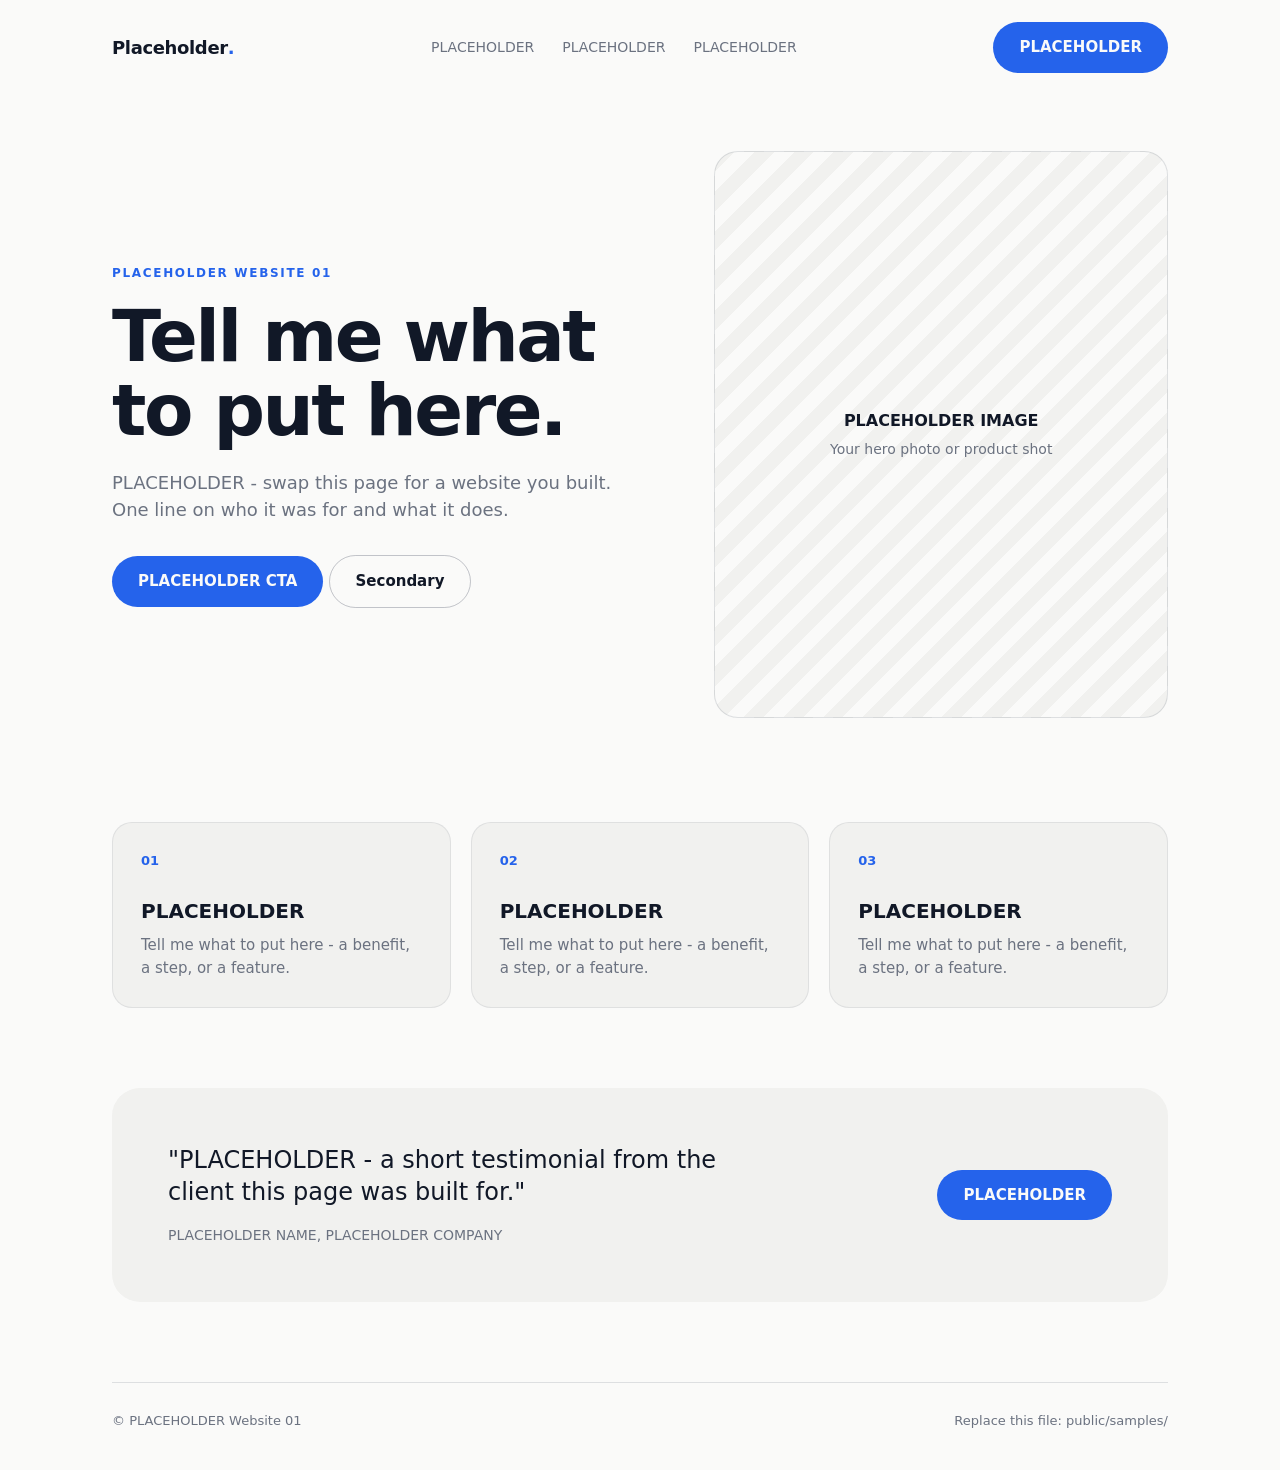
<file: public/placeholder-site-01.html>
<!doctype html>
<html lang="en"><head><meta charset="utf-8"><meta name="viewport" content="width=device-width,initial-scale=1">
<title>Placeholder Website 01</title><style>
*{box-sizing:border-box;margin:0;padding:0}
body{font-family:system-ui,-apple-system,'Segoe UI',sans-serif;background:#FAFAF9;color:#111827;line-height:1.5}
a{color:inherit;text-decoration:none}
.wrap{max-width:1120px;margin:0 auto;padding:0 32px}
nav{display:flex;align-items:center;justify-content:space-between;padding:22px 0}
.logo{font-weight:800;letter-spacing:-.02em;font-size:18px}
.logo b{color:#2563EB}
.links{display:flex;gap:28px;font-size:14px;color:#6B7280}
.btn{display:inline-block;background:#2563EB;color:#FAFAF9;font-weight:700;font-size:15px;padding:14px 26px;border-radius:999px}
.btn--ghost{background:transparent;color:#111827;border:1px solid #6B728066}
.tag{display:inline-block;font-size:12px;font-weight:700;letter-spacing:.14em;text-transform:uppercase;color:#2563EB;margin-bottom:18px}
h1{font-size:clamp(40px,6vw,72px);line-height:1.02;letter-spacing:-.035em;font-weight:800;max-width:14ch}
h2{font-size:clamp(28px,3.4vw,40px);letter-spacing:-.02em;line-height:1.1;margin-bottom:14px}
p.lede{font-size:18px;color:#6B7280;max-width:46ch;margin:22px 0 32px}
.hero{display:grid;grid-template-columns:1.1fr .9fr;gap:48px;align-items:center;padding:56px 0 80px}
.shot{aspect-ratio:4/5;border-radius:24px;background:
  repeating-linear-gradient(135deg,#F1F1EF 0 14px,#FAFAF9 14px 28px);
  border:1px solid #6B728033;display:grid;place-items:center;text-align:center;padding:24px;color:#6B7280;font-size:14px}
.shot strong{display:block;color:#111827;font-size:16px;margin-bottom:6px}
.row{display:grid;grid-template-columns:repeat(3,1fr);gap:20px;padding:24px 0 80px}
.card{background:#F1F1EF;border:1px solid #6B728022;border-radius:20px;padding:28px}
.card .n{font-size:13px;font-weight:700;color:#2563EB;margin-bottom:26px}
.card h3{font-size:20px;margin-bottom:8px}
.card p{color:#6B7280;font-size:15px}
.band{background:#F1F1EF;border-radius:28px;padding:56px;display:grid;grid-template-columns:1fr auto;gap:32px;align-items:center;margin-bottom:80px}
.quote{font-size:24px;line-height:1.35;max-width:40ch}
.who{margin-top:16px;color:#6B7280;font-size:14px}
.form{background:#F1F1EF;border-radius:24px;padding:32px;display:grid;gap:12px}
.field{height:48px;border-radius:12px;border:1px solid #6B728044;padding:0 16px;display:flex;align-items:center;color:#6B7280;font-size:14px}
footer{border-top:1px solid #6B728033;padding:28px 0 40px;color:#6B7280;font-size:13px;display:flex;justify-content:space-between}
@media (max-width:760px){.hero,.band{grid-template-columns:1fr}.row{grid-template-columns:1fr}.links{display:none}}
</style></head>
<body><div class="wrap">
<nav><span class="logo">Placeholder<b>.</b></span>
<span class="links"><a href="#">PLACEHOLDER</a><a href="#">PLACEHOLDER</a><a href="#">PLACEHOLDER</a></span>
<a class="btn" href="#">PLACEHOLDER</a></nav>

<section class="hero"><div>
<span class="tag">PLACEHOLDER Website 01</span>
<h1>Tell me what to put here.</h1>
<p class="lede">PLACEHOLDER - swap this page for a website you built. One line on who it was for and what it does.</p>
<a class="btn" href="#">PLACEHOLDER CTA</a> <a class="btn btn--ghost" href="#">Secondary</a>
</div><div class="shot"><div><strong>PLACEHOLDER IMAGE</strong>Your hero photo or product shot</div></div></section><div class="row"><div class="card"><div class="n">01</div><h3>PLACEHOLDER</h3><p>Tell me what to put here - a benefit, a step, or a feature.</p></div><div class="card"><div class="n">02</div><h3>PLACEHOLDER</h3><p>Tell me what to put here - a benefit, a step, or a feature.</p></div><div class="card"><div class="n">03</div><h3>PLACEHOLDER</h3><p>Tell me what to put here - a benefit, a step, or a feature.</p></div></div><div class="band"><div><p class="quote">"PLACEHOLDER - a short testimonial from the client this page was built for."</p>
<p class="who">PLACEHOLDER NAME, PLACEHOLDER COMPANY</p></div><a class="btn" href="#">PLACEHOLDER</a></div>
<footer><span>&copy; PLACEHOLDER Website 01</span><span>Replace this file: public/samples/</span></footer>
</div></body></html>
</file>
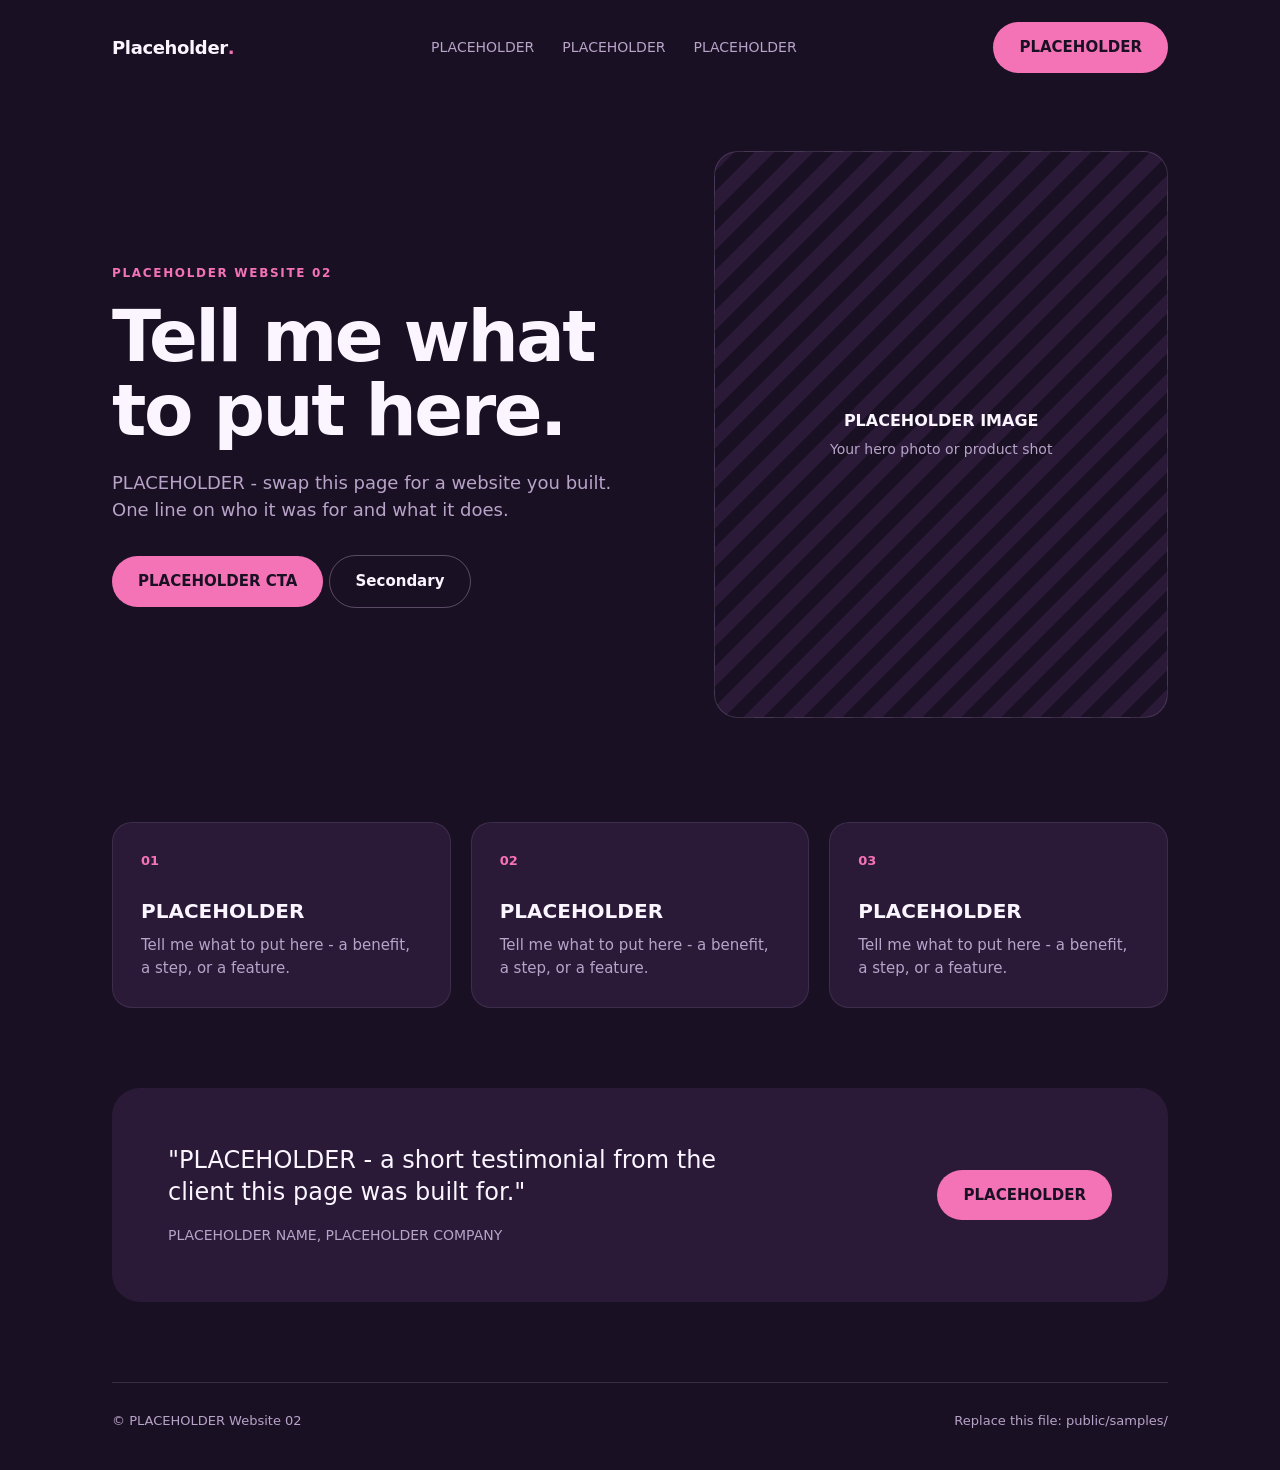
<file: public/placeholder-site-02.html>
<!doctype html>
<html lang="en"><head><meta charset="utf-8"><meta name="viewport" content="width=device-width,initial-scale=1">
<title>Placeholder Website 02</title><style>
*{box-sizing:border-box;margin:0;padding:0}
body{font-family:system-ui,-apple-system,'Segoe UI',sans-serif;background:#1A1023;color:#FAF5FF;line-height:1.5}
a{color:inherit;text-decoration:none}
.wrap{max-width:1120px;margin:0 auto;padding:0 32px}
nav{display:flex;align-items:center;justify-content:space-between;padding:22px 0}
.logo{font-weight:800;letter-spacing:-.02em;font-size:18px}
.logo b{color:#F472B6}
.links{display:flex;gap:28px;font-size:14px;color:#B8A3C9}
.btn{display:inline-block;background:#F472B6;color:#1A1023;font-weight:700;font-size:15px;padding:14px 26px;border-radius:999px}
.btn--ghost{background:transparent;color:#FAF5FF;border:1px solid #B8A3C966}
.tag{display:inline-block;font-size:12px;font-weight:700;letter-spacing:.14em;text-transform:uppercase;color:#F472B6;margin-bottom:18px}
h1{font-size:clamp(40px,6vw,72px);line-height:1.02;letter-spacing:-.035em;font-weight:800;max-width:14ch}
h2{font-size:clamp(28px,3.4vw,40px);letter-spacing:-.02em;line-height:1.1;margin-bottom:14px}
p.lede{font-size:18px;color:#B8A3C9;max-width:46ch;margin:22px 0 32px}
.hero{display:grid;grid-template-columns:1.1fr .9fr;gap:48px;align-items:center;padding:56px 0 80px}
.shot{aspect-ratio:4/5;border-radius:24px;background:
  repeating-linear-gradient(135deg,#2A1A38 0 14px,#1A1023 14px 28px);
  border:1px solid #B8A3C933;display:grid;place-items:center;text-align:center;padding:24px;color:#B8A3C9;font-size:14px}
.shot strong{display:block;color:#FAF5FF;font-size:16px;margin-bottom:6px}
.row{display:grid;grid-template-columns:repeat(3,1fr);gap:20px;padding:24px 0 80px}
.card{background:#2A1A38;border:1px solid #B8A3C922;border-radius:20px;padding:28px}
.card .n{font-size:13px;font-weight:700;color:#F472B6;margin-bottom:26px}
.card h3{font-size:20px;margin-bottom:8px}
.card p{color:#B8A3C9;font-size:15px}
.band{background:#2A1A38;border-radius:28px;padding:56px;display:grid;grid-template-columns:1fr auto;gap:32px;align-items:center;margin-bottom:80px}
.quote{font-size:24px;line-height:1.35;max-width:40ch}
.who{margin-top:16px;color:#B8A3C9;font-size:14px}
.form{background:#2A1A38;border-radius:24px;padding:32px;display:grid;gap:12px}
.field{height:48px;border-radius:12px;border:1px solid #B8A3C944;padding:0 16px;display:flex;align-items:center;color:#B8A3C9;font-size:14px}
footer{border-top:1px solid #B8A3C933;padding:28px 0 40px;color:#B8A3C9;font-size:13px;display:flex;justify-content:space-between}
@media (max-width:760px){.hero,.band{grid-template-columns:1fr}.row{grid-template-columns:1fr}.links{display:none}}
</style></head>
<body><div class="wrap">
<nav><span class="logo">Placeholder<b>.</b></span>
<span class="links"><a href="#">PLACEHOLDER</a><a href="#">PLACEHOLDER</a><a href="#">PLACEHOLDER</a></span>
<a class="btn" href="#">PLACEHOLDER</a></nav>

<section class="hero"><div>
<span class="tag">PLACEHOLDER Website 02</span>
<h1>Tell me what to put here.</h1>
<p class="lede">PLACEHOLDER - swap this page for a website you built. One line on who it was for and what it does.</p>
<a class="btn" href="#">PLACEHOLDER CTA</a> <a class="btn btn--ghost" href="#">Secondary</a>
</div><div class="shot"><div><strong>PLACEHOLDER IMAGE</strong>Your hero photo or product shot</div></div></section><div class="row"><div class="card"><div class="n">01</div><h3>PLACEHOLDER</h3><p>Tell me what to put here - a benefit, a step, or a feature.</p></div><div class="card"><div class="n">02</div><h3>PLACEHOLDER</h3><p>Tell me what to put here - a benefit, a step, or a feature.</p></div><div class="card"><div class="n">03</div><h3>PLACEHOLDER</h3><p>Tell me what to put here - a benefit, a step, or a feature.</p></div></div><div class="band"><div><p class="quote">"PLACEHOLDER - a short testimonial from the client this page was built for."</p>
<p class="who">PLACEHOLDER NAME, PLACEHOLDER COMPANY</p></div><a class="btn" href="#">PLACEHOLDER</a></div>
<footer><span>&copy; PLACEHOLDER Website 02</span><span>Replace this file: public/samples/</span></footer>
</div></body></html>
</file>
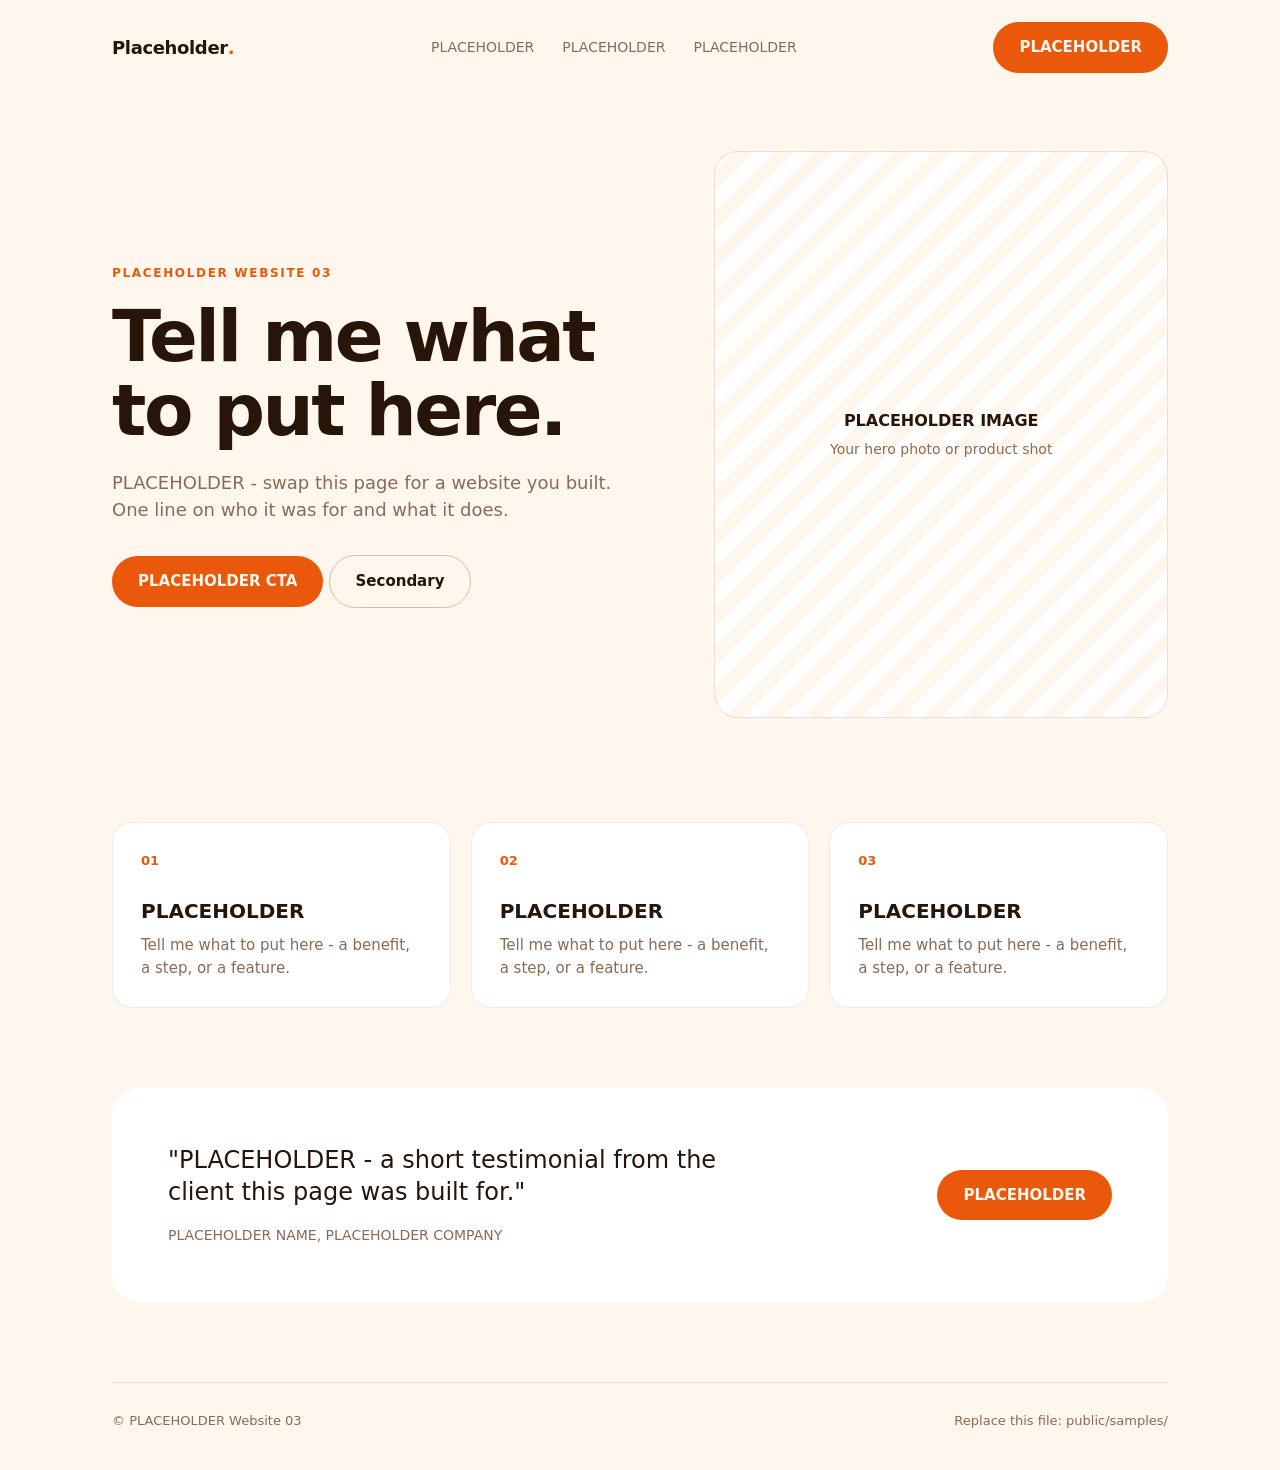
<file: public/placeholder-site-03.html>
<!doctype html>
<html lang="en"><head><meta charset="utf-8"><meta name="viewport" content="width=device-width,initial-scale=1">
<title>Placeholder Website 03</title><style>
*{box-sizing:border-box;margin:0;padding:0}
body{font-family:system-ui,-apple-system,'Segoe UI',sans-serif;background:#FFF7ED;color:#27150A;line-height:1.5}
a{color:inherit;text-decoration:none}
.wrap{max-width:1120px;margin:0 auto;padding:0 32px}
nav{display:flex;align-items:center;justify-content:space-between;padding:22px 0}
.logo{font-weight:800;letter-spacing:-.02em;font-size:18px}
.logo b{color:#EA580C}
.links{display:flex;gap:28px;font-size:14px;color:#8A6A55}
.btn{display:inline-block;background:#EA580C;color:#FFF7ED;font-weight:700;font-size:15px;padding:14px 26px;border-radius:999px}
.btn--ghost{background:transparent;color:#27150A;border:1px solid #8A6A5566}
.tag{display:inline-block;font-size:12px;font-weight:700;letter-spacing:.14em;text-transform:uppercase;color:#EA580C;margin-bottom:18px}
h1{font-size:clamp(40px,6vw,72px);line-height:1.02;letter-spacing:-.035em;font-weight:800;max-width:14ch}
h2{font-size:clamp(28px,3.4vw,40px);letter-spacing:-.02em;line-height:1.1;margin-bottom:14px}
p.lede{font-size:18px;color:#8A6A55;max-width:46ch;margin:22px 0 32px}
.hero{display:grid;grid-template-columns:1.1fr .9fr;gap:48px;align-items:center;padding:56px 0 80px}
.shot{aspect-ratio:4/5;border-radius:24px;background:
  repeating-linear-gradient(135deg,#FFFFFF 0 14px,#FFF7ED 14px 28px);
  border:1px solid #8A6A5533;display:grid;place-items:center;text-align:center;padding:24px;color:#8A6A55;font-size:14px}
.shot strong{display:block;color:#27150A;font-size:16px;margin-bottom:6px}
.row{display:grid;grid-template-columns:repeat(3,1fr);gap:20px;padding:24px 0 80px}
.card{background:#FFFFFF;border:1px solid #8A6A5522;border-radius:20px;padding:28px}
.card .n{font-size:13px;font-weight:700;color:#EA580C;margin-bottom:26px}
.card h3{font-size:20px;margin-bottom:8px}
.card p{color:#8A6A55;font-size:15px}
.band{background:#FFFFFF;border-radius:28px;padding:56px;display:grid;grid-template-columns:1fr auto;gap:32px;align-items:center;margin-bottom:80px}
.quote{font-size:24px;line-height:1.35;max-width:40ch}
.who{margin-top:16px;color:#8A6A55;font-size:14px}
.form{background:#FFFFFF;border-radius:24px;padding:32px;display:grid;gap:12px}
.field{height:48px;border-radius:12px;border:1px solid #8A6A5544;padding:0 16px;display:flex;align-items:center;color:#8A6A55;font-size:14px}
footer{border-top:1px solid #8A6A5533;padding:28px 0 40px;color:#8A6A55;font-size:13px;display:flex;justify-content:space-between}
@media (max-width:760px){.hero,.band{grid-template-columns:1fr}.row{grid-template-columns:1fr}.links{display:none}}
</style></head>
<body><div class="wrap">
<nav><span class="logo">Placeholder<b>.</b></span>
<span class="links"><a href="#">PLACEHOLDER</a><a href="#">PLACEHOLDER</a><a href="#">PLACEHOLDER</a></span>
<a class="btn" href="#">PLACEHOLDER</a></nav>

<section class="hero"><div>
<span class="tag">PLACEHOLDER Website 03</span>
<h1>Tell me what to put here.</h1>
<p class="lede">PLACEHOLDER - swap this page for a website you built. One line on who it was for and what it does.</p>
<a class="btn" href="#">PLACEHOLDER CTA</a> <a class="btn btn--ghost" href="#">Secondary</a>
</div><div class="shot"><div><strong>PLACEHOLDER IMAGE</strong>Your hero photo or product shot</div></div></section><div class="row"><div class="card"><div class="n">01</div><h3>PLACEHOLDER</h3><p>Tell me what to put here - a benefit, a step, or a feature.</p></div><div class="card"><div class="n">02</div><h3>PLACEHOLDER</h3><p>Tell me what to put here - a benefit, a step, or a feature.</p></div><div class="card"><div class="n">03</div><h3>PLACEHOLDER</h3><p>Tell me what to put here - a benefit, a step, or a feature.</p></div></div><div class="band"><div><p class="quote">"PLACEHOLDER - a short testimonial from the client this page was built for."</p>
<p class="who">PLACEHOLDER NAME, PLACEHOLDER COMPANY</p></div><a class="btn" href="#">PLACEHOLDER</a></div>
<footer><span>&copy; PLACEHOLDER Website 03</span><span>Replace this file: public/samples/</span></footer>
</div></body></html>
</file>
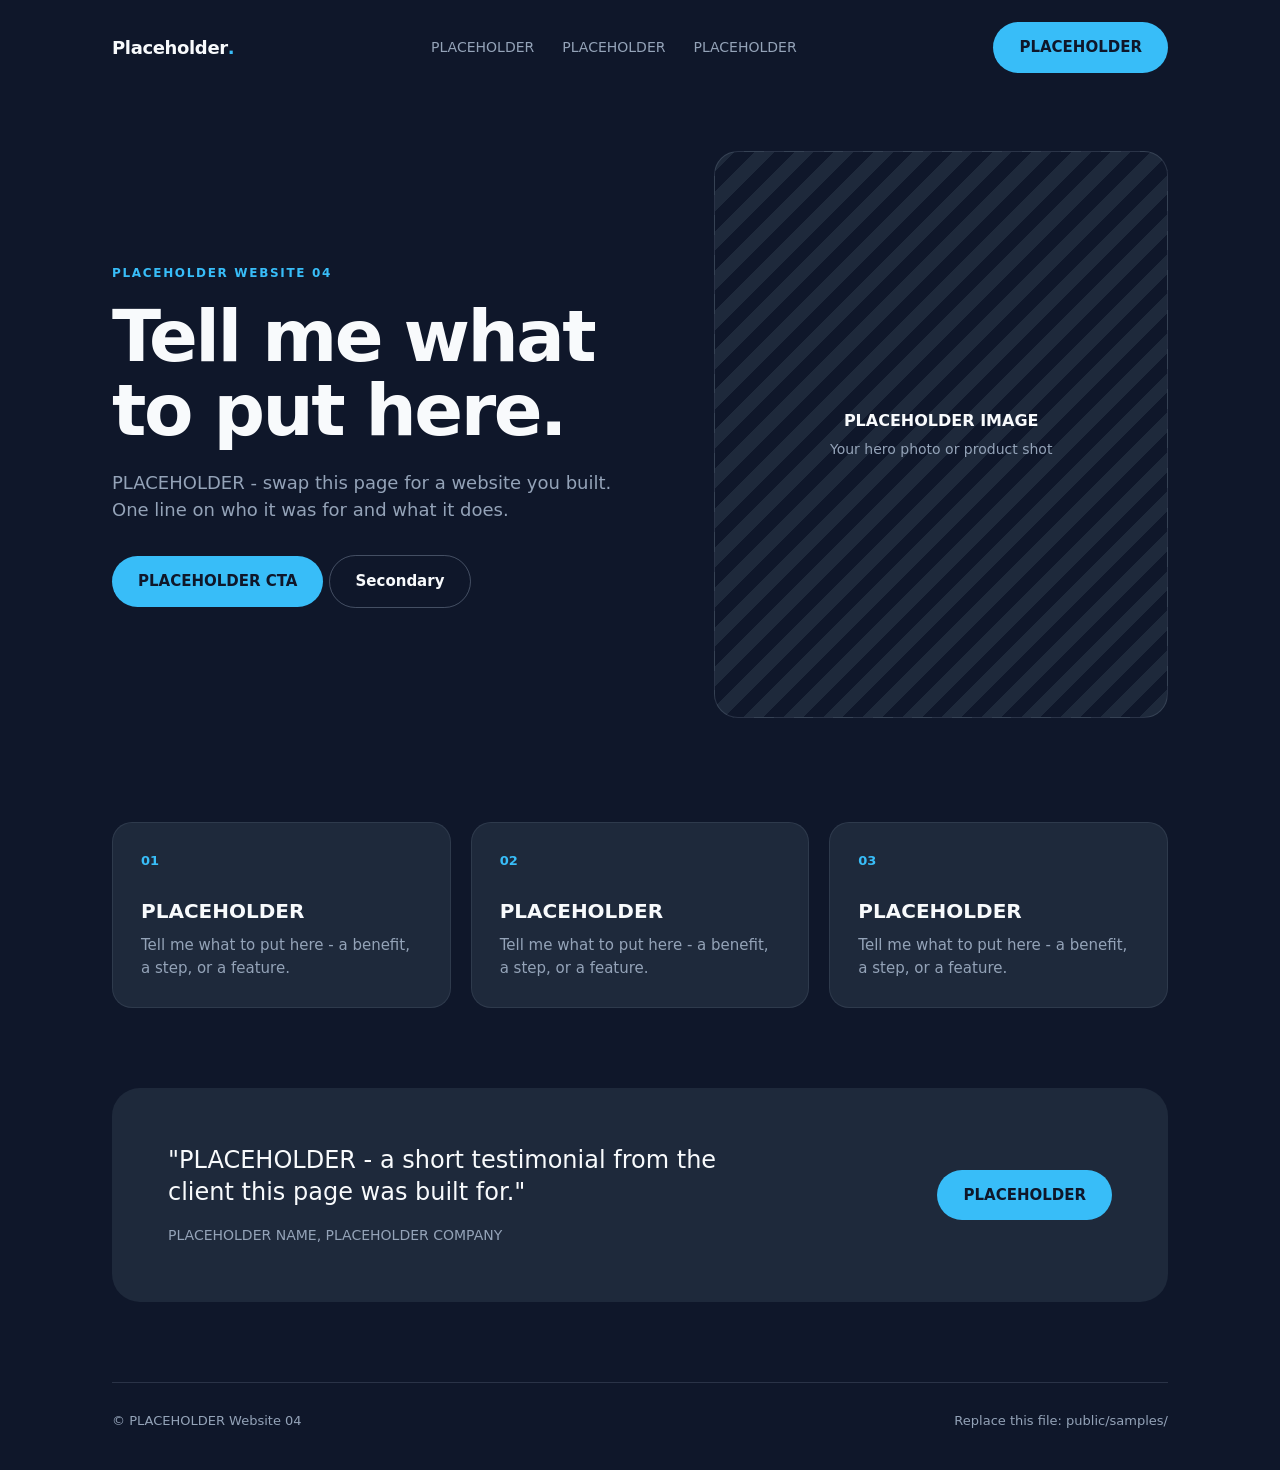
<file: public/placeholder-site-04.html>
<!doctype html>
<html lang="en"><head><meta charset="utf-8"><meta name="viewport" content="width=device-width,initial-scale=1">
<title>Placeholder Website 04</title><style>
*{box-sizing:border-box;margin:0;padding:0}
body{font-family:system-ui,-apple-system,'Segoe UI',sans-serif;background:#0F172A;color:#F8FAFC;line-height:1.5}
a{color:inherit;text-decoration:none}
.wrap{max-width:1120px;margin:0 auto;padding:0 32px}
nav{display:flex;align-items:center;justify-content:space-between;padding:22px 0}
.logo{font-weight:800;letter-spacing:-.02em;font-size:18px}
.logo b{color:#38BDF8}
.links{display:flex;gap:28px;font-size:14px;color:#94A3B8}
.btn{display:inline-block;background:#38BDF8;color:#0F172A;font-weight:700;font-size:15px;padding:14px 26px;border-radius:999px}
.btn--ghost{background:transparent;color:#F8FAFC;border:1px solid #94A3B866}
.tag{display:inline-block;font-size:12px;font-weight:700;letter-spacing:.14em;text-transform:uppercase;color:#38BDF8;margin-bottom:18px}
h1{font-size:clamp(40px,6vw,72px);line-height:1.02;letter-spacing:-.035em;font-weight:800;max-width:14ch}
h2{font-size:clamp(28px,3.4vw,40px);letter-spacing:-.02em;line-height:1.1;margin-bottom:14px}
p.lede{font-size:18px;color:#94A3B8;max-width:46ch;margin:22px 0 32px}
.hero{display:grid;grid-template-columns:1.1fr .9fr;gap:48px;align-items:center;padding:56px 0 80px}
.shot{aspect-ratio:4/5;border-radius:24px;background:
  repeating-linear-gradient(135deg,#1E293B 0 14px,#0F172A 14px 28px);
  border:1px solid #94A3B833;display:grid;place-items:center;text-align:center;padding:24px;color:#94A3B8;font-size:14px}
.shot strong{display:block;color:#F8FAFC;font-size:16px;margin-bottom:6px}
.row{display:grid;grid-template-columns:repeat(3,1fr);gap:20px;padding:24px 0 80px}
.card{background:#1E293B;border:1px solid #94A3B822;border-radius:20px;padding:28px}
.card .n{font-size:13px;font-weight:700;color:#38BDF8;margin-bottom:26px}
.card h3{font-size:20px;margin-bottom:8px}
.card p{color:#94A3B8;font-size:15px}
.band{background:#1E293B;border-radius:28px;padding:56px;display:grid;grid-template-columns:1fr auto;gap:32px;align-items:center;margin-bottom:80px}
.quote{font-size:24px;line-height:1.35;max-width:40ch}
.who{margin-top:16px;color:#94A3B8;font-size:14px}
.form{background:#1E293B;border-radius:24px;padding:32px;display:grid;gap:12px}
.field{height:48px;border-radius:12px;border:1px solid #94A3B844;padding:0 16px;display:flex;align-items:center;color:#94A3B8;font-size:14px}
footer{border-top:1px solid #94A3B833;padding:28px 0 40px;color:#94A3B8;font-size:13px;display:flex;justify-content:space-between}
@media (max-width:760px){.hero,.band{grid-template-columns:1fr}.row{grid-template-columns:1fr}.links{display:none}}
</style></head>
<body><div class="wrap">
<nav><span class="logo">Placeholder<b>.</b></span>
<span class="links"><a href="#">PLACEHOLDER</a><a href="#">PLACEHOLDER</a><a href="#">PLACEHOLDER</a></span>
<a class="btn" href="#">PLACEHOLDER</a></nav>

<section class="hero"><div>
<span class="tag">PLACEHOLDER Website 04</span>
<h1>Tell me what to put here.</h1>
<p class="lede">PLACEHOLDER - swap this page for a website you built. One line on who it was for and what it does.</p>
<a class="btn" href="#">PLACEHOLDER CTA</a> <a class="btn btn--ghost" href="#">Secondary</a>
</div><div class="shot"><div><strong>PLACEHOLDER IMAGE</strong>Your hero photo or product shot</div></div></section><div class="row"><div class="card"><div class="n">01</div><h3>PLACEHOLDER</h3><p>Tell me what to put here - a benefit, a step, or a feature.</p></div><div class="card"><div class="n">02</div><h3>PLACEHOLDER</h3><p>Tell me what to put here - a benefit, a step, or a feature.</p></div><div class="card"><div class="n">03</div><h3>PLACEHOLDER</h3><p>Tell me what to put here - a benefit, a step, or a feature.</p></div></div><div class="band"><div><p class="quote">"PLACEHOLDER - a short testimonial from the client this page was built for."</p>
<p class="who">PLACEHOLDER NAME, PLACEHOLDER COMPANY</p></div><a class="btn" href="#">PLACEHOLDER</a></div>
<footer><span>&copy; PLACEHOLDER Website 04</span><span>Replace this file: public/samples/</span></footer>
</div></body></html>
</file>
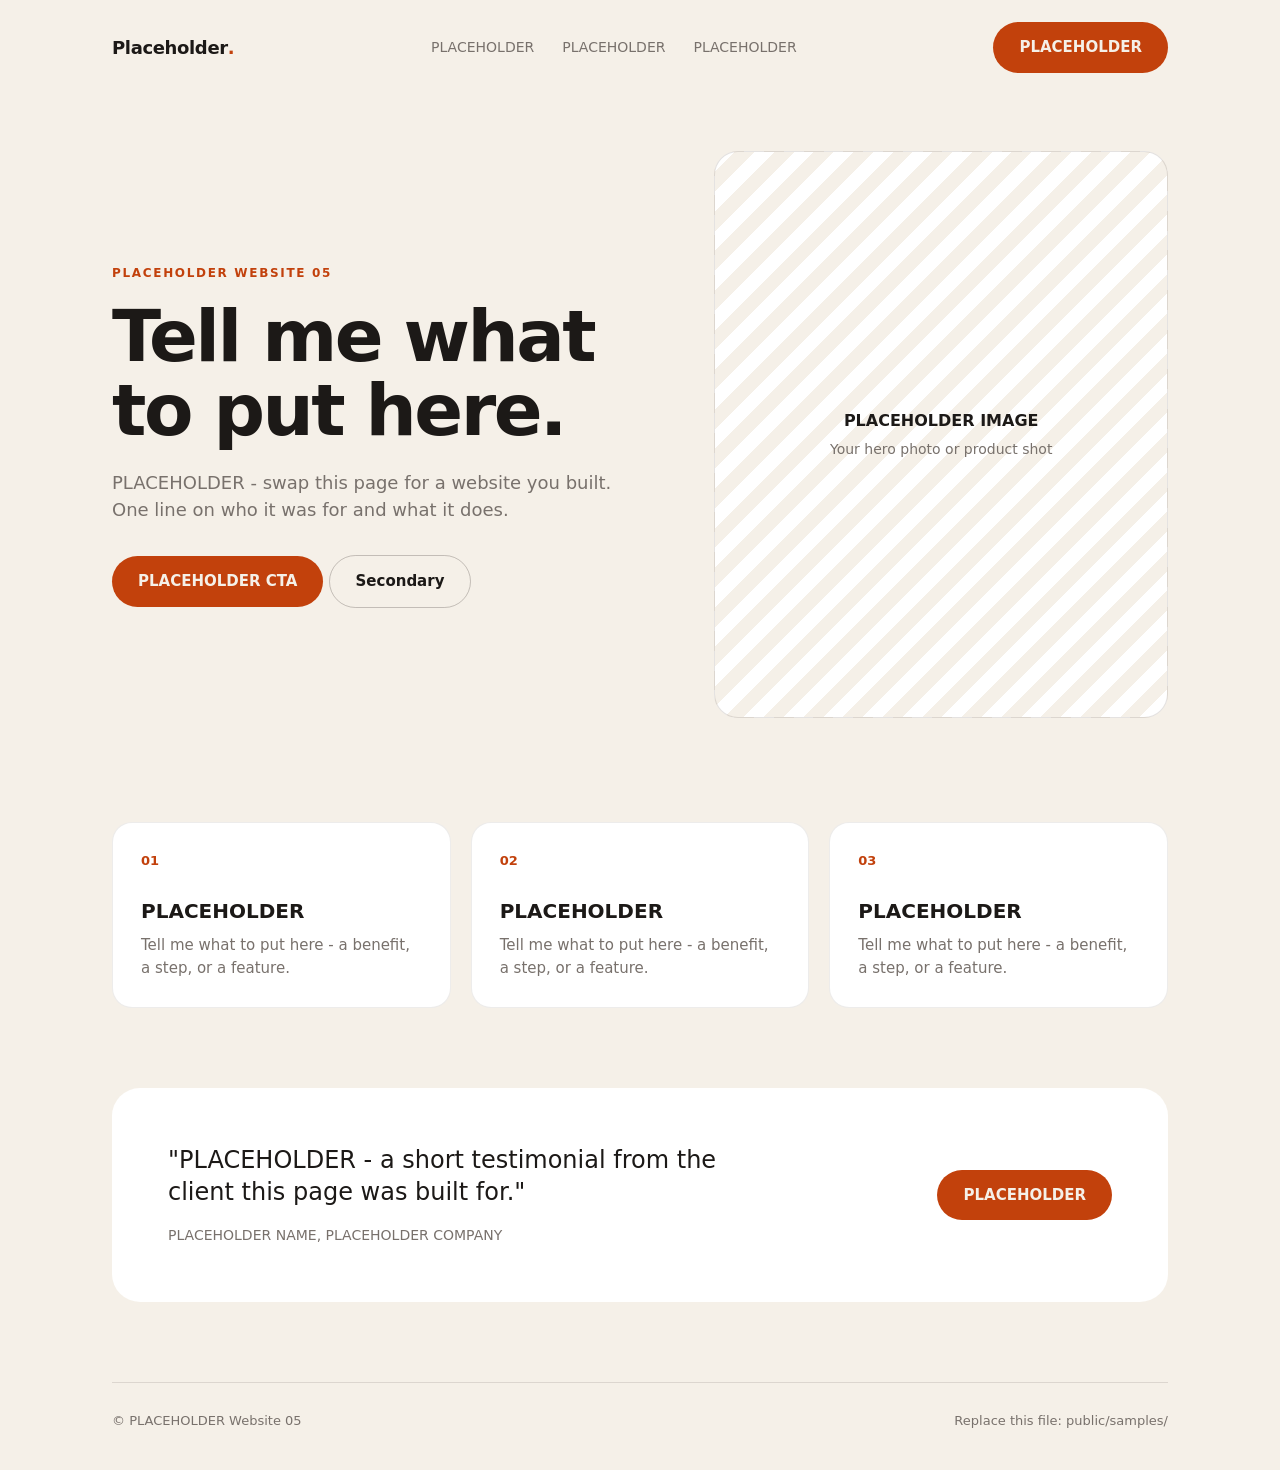
<file: public/placeholder-site-05.html>
<!doctype html>
<html lang="en"><head><meta charset="utf-8"><meta name="viewport" content="width=device-width,initial-scale=1">
<title>Placeholder Website 05</title><style>
*{box-sizing:border-box;margin:0;padding:0}
body{font-family:system-ui,-apple-system,'Segoe UI',sans-serif;background:#F5F0E8;color:#1C1917;line-height:1.5}
a{color:inherit;text-decoration:none}
.wrap{max-width:1120px;margin:0 auto;padding:0 32px}
nav{display:flex;align-items:center;justify-content:space-between;padding:22px 0}
.logo{font-weight:800;letter-spacing:-.02em;font-size:18px}
.logo b{color:#C2410C}
.links{display:flex;gap:28px;font-size:14px;color:#78716C}
.btn{display:inline-block;background:#C2410C;color:#F5F0E8;font-weight:700;font-size:15px;padding:14px 26px;border-radius:999px}
.btn--ghost{background:transparent;color:#1C1917;border:1px solid #78716C66}
.tag{display:inline-block;font-size:12px;font-weight:700;letter-spacing:.14em;text-transform:uppercase;color:#C2410C;margin-bottom:18px}
h1{font-size:clamp(40px,6vw,72px);line-height:1.02;letter-spacing:-.035em;font-weight:800;max-width:14ch}
h2{font-size:clamp(28px,3.4vw,40px);letter-spacing:-.02em;line-height:1.1;margin-bottom:14px}
p.lede{font-size:18px;color:#78716C;max-width:46ch;margin:22px 0 32px}
.hero{display:grid;grid-template-columns:1.1fr .9fr;gap:48px;align-items:center;padding:56px 0 80px}
.shot{aspect-ratio:4/5;border-radius:24px;background:
  repeating-linear-gradient(135deg,#FFFFFF 0 14px,#F5F0E8 14px 28px);
  border:1px solid #78716C33;display:grid;place-items:center;text-align:center;padding:24px;color:#78716C;font-size:14px}
.shot strong{display:block;color:#1C1917;font-size:16px;margin-bottom:6px}
.row{display:grid;grid-template-columns:repeat(3,1fr);gap:20px;padding:24px 0 80px}
.card{background:#FFFFFF;border:1px solid #78716C22;border-radius:20px;padding:28px}
.card .n{font-size:13px;font-weight:700;color:#C2410C;margin-bottom:26px}
.card h3{font-size:20px;margin-bottom:8px}
.card p{color:#78716C;font-size:15px}
.band{background:#FFFFFF;border-radius:28px;padding:56px;display:grid;grid-template-columns:1fr auto;gap:32px;align-items:center;margin-bottom:80px}
.quote{font-size:24px;line-height:1.35;max-width:40ch}
.who{margin-top:16px;color:#78716C;font-size:14px}
.form{background:#FFFFFF;border-radius:24px;padding:32px;display:grid;gap:12px}
.field{height:48px;border-radius:12px;border:1px solid #78716C44;padding:0 16px;display:flex;align-items:center;color:#78716C;font-size:14px}
footer{border-top:1px solid #78716C33;padding:28px 0 40px;color:#78716C;font-size:13px;display:flex;justify-content:space-between}
@media (max-width:760px){.hero,.band{grid-template-columns:1fr}.row{grid-template-columns:1fr}.links{display:none}}
</style></head>
<body><div class="wrap">
<nav><span class="logo">Placeholder<b>.</b></span>
<span class="links"><a href="#">PLACEHOLDER</a><a href="#">PLACEHOLDER</a><a href="#">PLACEHOLDER</a></span>
<a class="btn" href="#">PLACEHOLDER</a></nav>

<section class="hero"><div>
<span class="tag">PLACEHOLDER Website 05</span>
<h1>Tell me what to put here.</h1>
<p class="lede">PLACEHOLDER - swap this page for a website you built. One line on who it was for and what it does.</p>
<a class="btn" href="#">PLACEHOLDER CTA</a> <a class="btn btn--ghost" href="#">Secondary</a>
</div><div class="shot"><div><strong>PLACEHOLDER IMAGE</strong>Your hero photo or product shot</div></div></section><div class="row"><div class="card"><div class="n">01</div><h3>PLACEHOLDER</h3><p>Tell me what to put here - a benefit, a step, or a feature.</p></div><div class="card"><div class="n">02</div><h3>PLACEHOLDER</h3><p>Tell me what to put here - a benefit, a step, or a feature.</p></div><div class="card"><div class="n">03</div><h3>PLACEHOLDER</h3><p>Tell me what to put here - a benefit, a step, or a feature.</p></div></div><div class="band"><div><p class="quote">"PLACEHOLDER - a short testimonial from the client this page was built for."</p>
<p class="who">PLACEHOLDER NAME, PLACEHOLDER COMPANY</p></div><a class="btn" href="#">PLACEHOLDER</a></div>
<footer><span>&copy; PLACEHOLDER Website 05</span><span>Replace this file: public/samples/</span></footer>
</div></body></html>
</file>
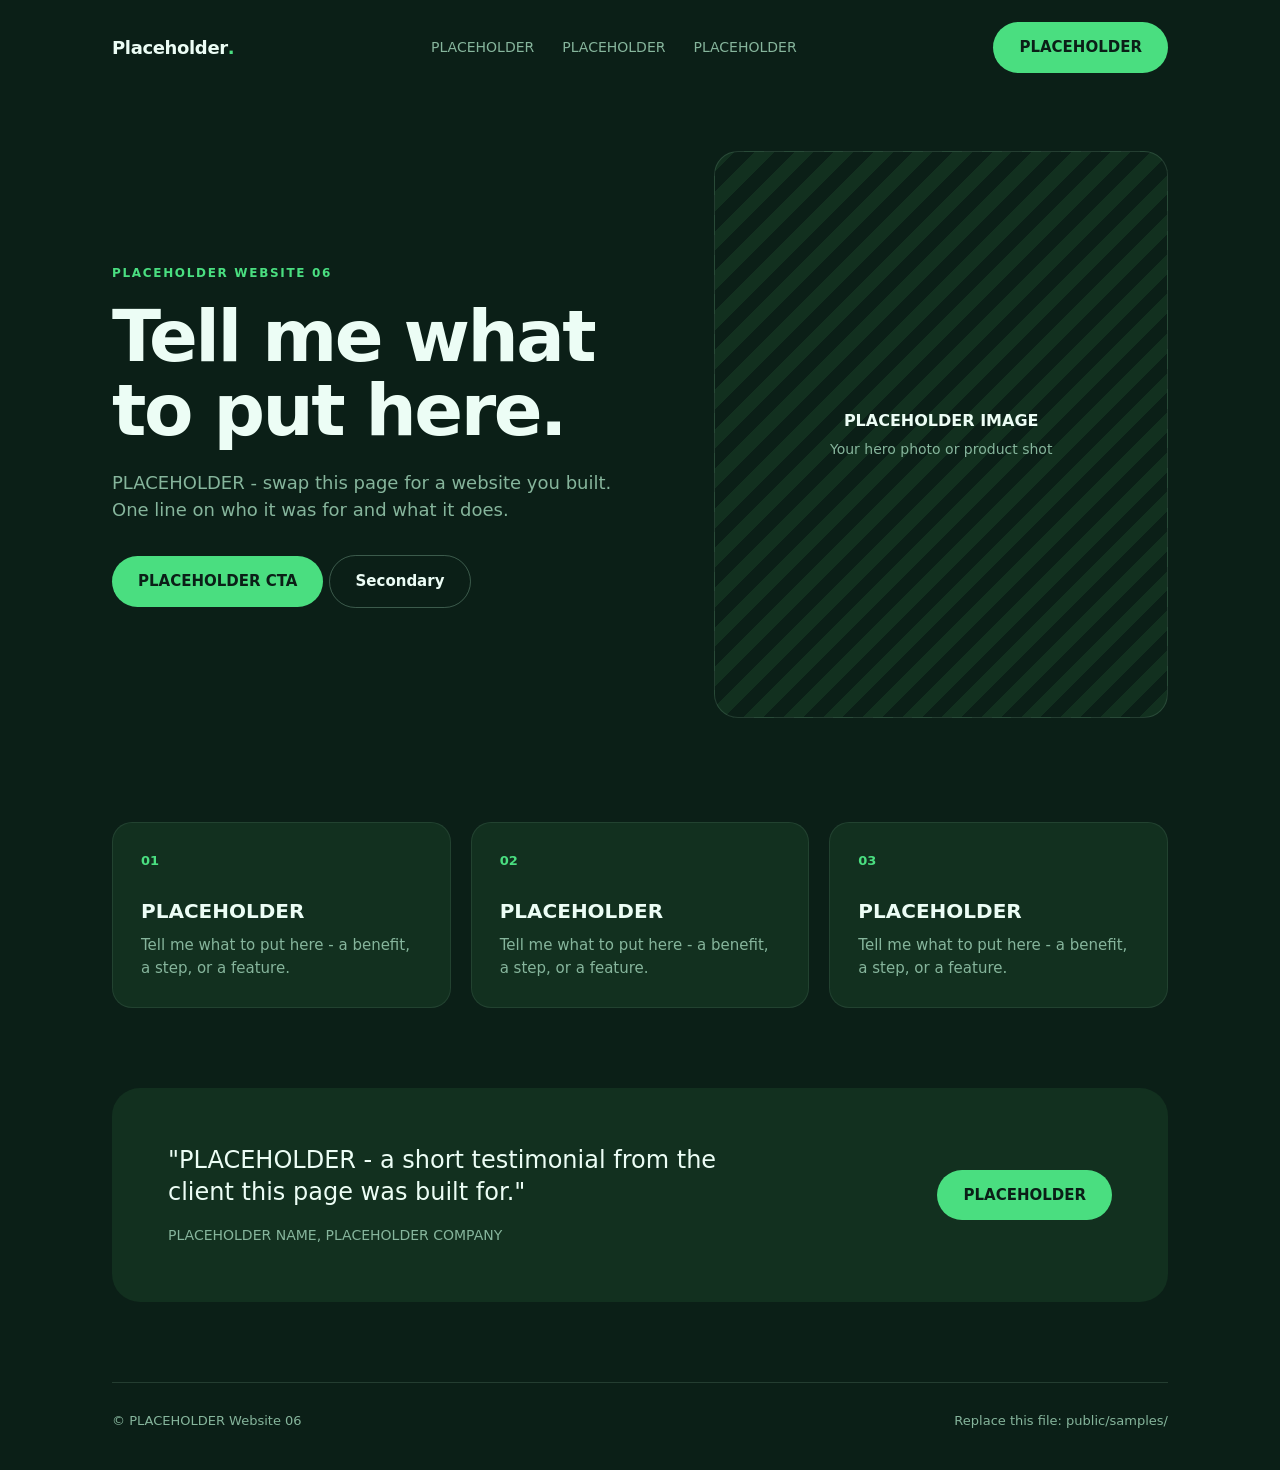
<file: public/placeholder-site-06.html>
<!doctype html>
<html lang="en"><head><meta charset="utf-8"><meta name="viewport" content="width=device-width,initial-scale=1">
<title>Placeholder Website 06</title><style>
*{box-sizing:border-box;margin:0;padding:0}
body{font-family:system-ui,-apple-system,'Segoe UI',sans-serif;background:#0B1F17;color:#ECFDF5;line-height:1.5}
a{color:inherit;text-decoration:none}
.wrap{max-width:1120px;margin:0 auto;padding:0 32px}
nav{display:flex;align-items:center;justify-content:space-between;padding:22px 0}
.logo{font-weight:800;letter-spacing:-.02em;font-size:18px}
.logo b{color:#4ADE80}
.links{display:flex;gap:28px;font-size:14px;color:#86B59C}
.btn{display:inline-block;background:#4ADE80;color:#0B1F17;font-weight:700;font-size:15px;padding:14px 26px;border-radius:999px}
.btn--ghost{background:transparent;color:#ECFDF5;border:1px solid #86B59C66}
.tag{display:inline-block;font-size:12px;font-weight:700;letter-spacing:.14em;text-transform:uppercase;color:#4ADE80;margin-bottom:18px}
h1{font-size:clamp(40px,6vw,72px);line-height:1.02;letter-spacing:-.035em;font-weight:800;max-width:14ch}
h2{font-size:clamp(28px,3.4vw,40px);letter-spacing:-.02em;line-height:1.1;margin-bottom:14px}
p.lede{font-size:18px;color:#86B59C;max-width:46ch;margin:22px 0 32px}
.hero{display:grid;grid-template-columns:1.1fr .9fr;gap:48px;align-items:center;padding:56px 0 80px}
.shot{aspect-ratio:4/5;border-radius:24px;background:
  repeating-linear-gradient(135deg,#12301F 0 14px,#0B1F17 14px 28px);
  border:1px solid #86B59C33;display:grid;place-items:center;text-align:center;padding:24px;color:#86B59C;font-size:14px}
.shot strong{display:block;color:#ECFDF5;font-size:16px;margin-bottom:6px}
.row{display:grid;grid-template-columns:repeat(3,1fr);gap:20px;padding:24px 0 80px}
.card{background:#12301F;border:1px solid #86B59C22;border-radius:20px;padding:28px}
.card .n{font-size:13px;font-weight:700;color:#4ADE80;margin-bottom:26px}
.card h3{font-size:20px;margin-bottom:8px}
.card p{color:#86B59C;font-size:15px}
.band{background:#12301F;border-radius:28px;padding:56px;display:grid;grid-template-columns:1fr auto;gap:32px;align-items:center;margin-bottom:80px}
.quote{font-size:24px;line-height:1.35;max-width:40ch}
.who{margin-top:16px;color:#86B59C;font-size:14px}
.form{background:#12301F;border-radius:24px;padding:32px;display:grid;gap:12px}
.field{height:48px;border-radius:12px;border:1px solid #86B59C44;padding:0 16px;display:flex;align-items:center;color:#86B59C;font-size:14px}
footer{border-top:1px solid #86B59C33;padding:28px 0 40px;color:#86B59C;font-size:13px;display:flex;justify-content:space-between}
@media (max-width:760px){.hero,.band{grid-template-columns:1fr}.row{grid-template-columns:1fr}.links{display:none}}
</style></head>
<body><div class="wrap">
<nav><span class="logo">Placeholder<b>.</b></span>
<span class="links"><a href="#">PLACEHOLDER</a><a href="#">PLACEHOLDER</a><a href="#">PLACEHOLDER</a></span>
<a class="btn" href="#">PLACEHOLDER</a></nav>

<section class="hero"><div>
<span class="tag">PLACEHOLDER Website 06</span>
<h1>Tell me what to put here.</h1>
<p class="lede">PLACEHOLDER - swap this page for a website you built. One line on who it was for and what it does.</p>
<a class="btn" href="#">PLACEHOLDER CTA</a> <a class="btn btn--ghost" href="#">Secondary</a>
</div><div class="shot"><div><strong>PLACEHOLDER IMAGE</strong>Your hero photo or product shot</div></div></section><div class="row"><div class="card"><div class="n">01</div><h3>PLACEHOLDER</h3><p>Tell me what to put here - a benefit, a step, or a feature.</p></div><div class="card"><div class="n">02</div><h3>PLACEHOLDER</h3><p>Tell me what to put here - a benefit, a step, or a feature.</p></div><div class="card"><div class="n">03</div><h3>PLACEHOLDER</h3><p>Tell me what to put here - a benefit, a step, or a feature.</p></div></div><div class="band"><div><p class="quote">"PLACEHOLDER - a short testimonial from the client this page was built for."</p>
<p class="who">PLACEHOLDER NAME, PLACEHOLDER COMPANY</p></div><a class="btn" href="#">PLACEHOLDER</a></div>
<footer><span>&copy; PLACEHOLDER Website 06</span><span>Replace this file: public/samples/</span></footer>
</div></body></html>
</file>
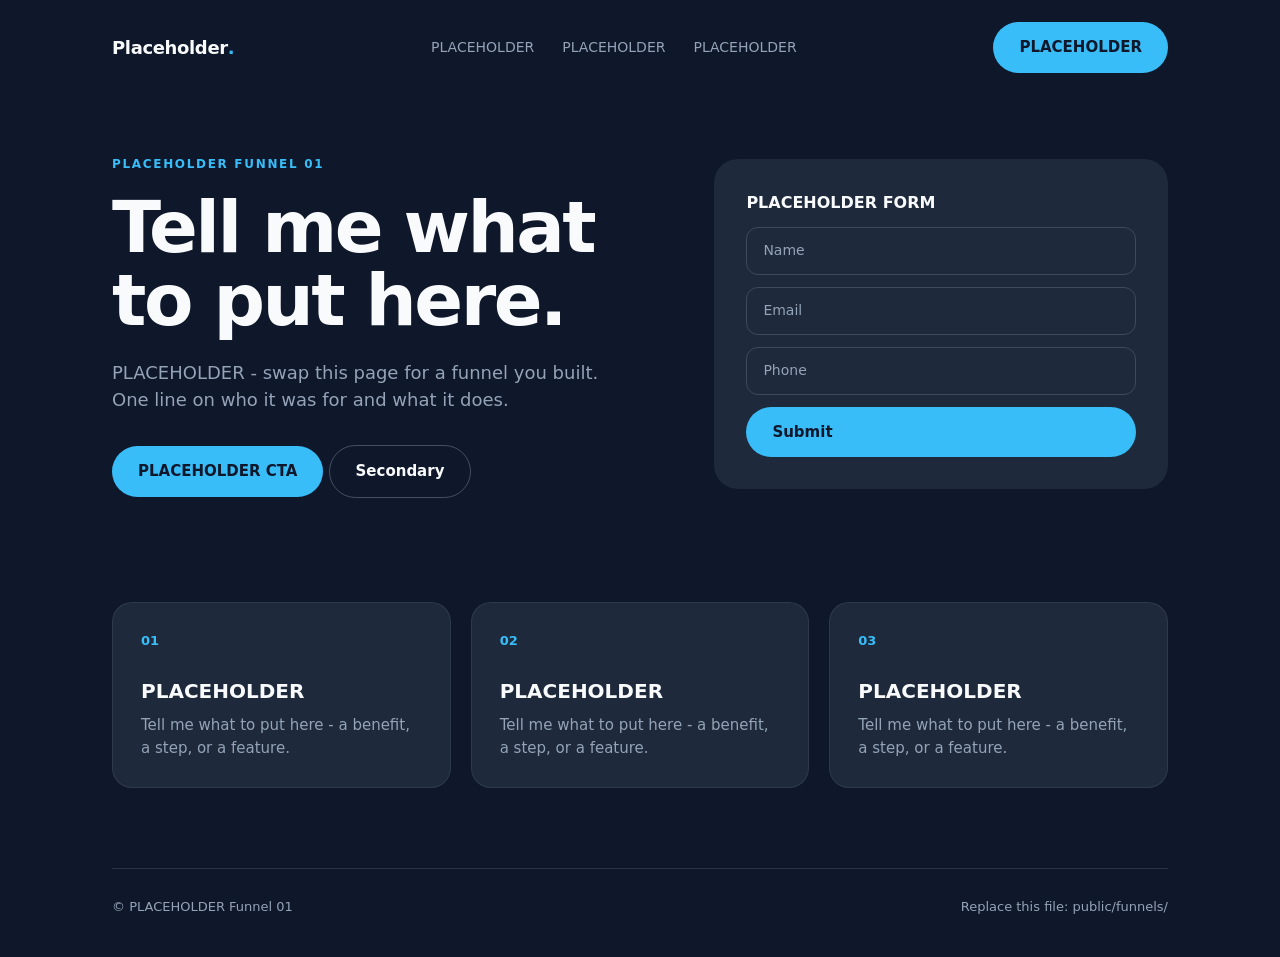
<file: public/funnels/placeholder-funnel-01.html>
<!doctype html>
<html lang="en"><head><meta charset="utf-8"><meta name="viewport" content="width=device-width,initial-scale=1">
<title>Placeholder Funnel 01</title><style>
*{box-sizing:border-box;margin:0;padding:0}
body{font-family:system-ui,-apple-system,'Segoe UI',sans-serif;background:#0F172A;color:#F8FAFC;line-height:1.5}
a{color:inherit;text-decoration:none}
.wrap{max-width:1120px;margin:0 auto;padding:0 32px}
nav{display:flex;align-items:center;justify-content:space-between;padding:22px 0}
.logo{font-weight:800;letter-spacing:-.02em;font-size:18px}
.logo b{color:#38BDF8}
.links{display:flex;gap:28px;font-size:14px;color:#94A3B8}
.btn{display:inline-block;background:#38BDF8;color:#0F172A;font-weight:700;font-size:15px;padding:14px 26px;border-radius:999px}
.btn--ghost{background:transparent;color:#F8FAFC;border:1px solid #94A3B866}
.tag{display:inline-block;font-size:12px;font-weight:700;letter-spacing:.14em;text-transform:uppercase;color:#38BDF8;margin-bottom:18px}
h1{font-size:clamp(40px,6vw,72px);line-height:1.02;letter-spacing:-.035em;font-weight:800;max-width:14ch}
h2{font-size:clamp(28px,3.4vw,40px);letter-spacing:-.02em;line-height:1.1;margin-bottom:14px}
p.lede{font-size:18px;color:#94A3B8;max-width:46ch;margin:22px 0 32px}
.hero{display:grid;grid-template-columns:1.1fr .9fr;gap:48px;align-items:center;padding:56px 0 80px}
.shot{aspect-ratio:4/5;border-radius:24px;background:
  repeating-linear-gradient(135deg,#1E293B 0 14px,#0F172A 14px 28px);
  border:1px solid #94A3B833;display:grid;place-items:center;text-align:center;padding:24px;color:#94A3B8;font-size:14px}
.shot strong{display:block;color:#F8FAFC;font-size:16px;margin-bottom:6px}
.row{display:grid;grid-template-columns:repeat(3,1fr);gap:20px;padding:24px 0 80px}
.card{background:#1E293B;border:1px solid #94A3B822;border-radius:20px;padding:28px}
.card .n{font-size:13px;font-weight:700;color:#38BDF8;margin-bottom:26px}
.card h3{font-size:20px;margin-bottom:8px}
.card p{color:#94A3B8;font-size:15px}
.band{background:#1E293B;border-radius:28px;padding:56px;display:grid;grid-template-columns:1fr auto;gap:32px;align-items:center;margin-bottom:80px}
.quote{font-size:24px;line-height:1.35;max-width:40ch}
.who{margin-top:16px;color:#94A3B8;font-size:14px}
.form{background:#1E293B;border-radius:24px;padding:32px;display:grid;gap:12px}
.field{height:48px;border-radius:12px;border:1px solid #94A3B844;padding:0 16px;display:flex;align-items:center;color:#94A3B8;font-size:14px}
footer{border-top:1px solid #94A3B833;padding:28px 0 40px;color:#94A3B8;font-size:13px;display:flex;justify-content:space-between}
@media (max-width:760px){.hero,.band{grid-template-columns:1fr}.row{grid-template-columns:1fr}.links{display:none}}
</style></head>
<body><div class="wrap">
<nav><span class="logo">Placeholder<b>.</b></span>
<span class="links"><a href="#">PLACEHOLDER</a><a href="#">PLACEHOLDER</a><a href="#">PLACEHOLDER</a></span>
<a class="btn" href="#">PLACEHOLDER</a></nav>

<section class="hero"><div>
<span class="tag">PLACEHOLDER Funnel 01</span>
<h1>Tell me what to put here.</h1>
<p class="lede">PLACEHOLDER - swap this page for a funnel you built. One line on who it was for and what it does.</p>
<a class="btn" href="#">PLACEHOLDER CTA</a> <a class="btn btn--ghost" href="#">Secondary</a>
</div><div class="form"><strong>PLACEHOLDER FORM</strong>
<div class="field">Name</div><div class="field">Email</div><div class="field">Phone</div><a class="btn" href="#">Submit</a></div></section><div class="row"><div class="card"><div class="n">01</div><h3>PLACEHOLDER</h3><p>Tell me what to put here - a benefit, a step, or a feature.</p></div><div class="card"><div class="n">02</div><h3>PLACEHOLDER</h3><p>Tell me what to put here - a benefit, a step, or a feature.</p></div><div class="card"><div class="n">03</div><h3>PLACEHOLDER</h3><p>Tell me what to put here - a benefit, a step, or a feature.</p></div></div>
<footer><span>&copy; PLACEHOLDER Funnel 01</span><span>Replace this file: public/funnels/</span></footer>
</div></body></html>
</file>
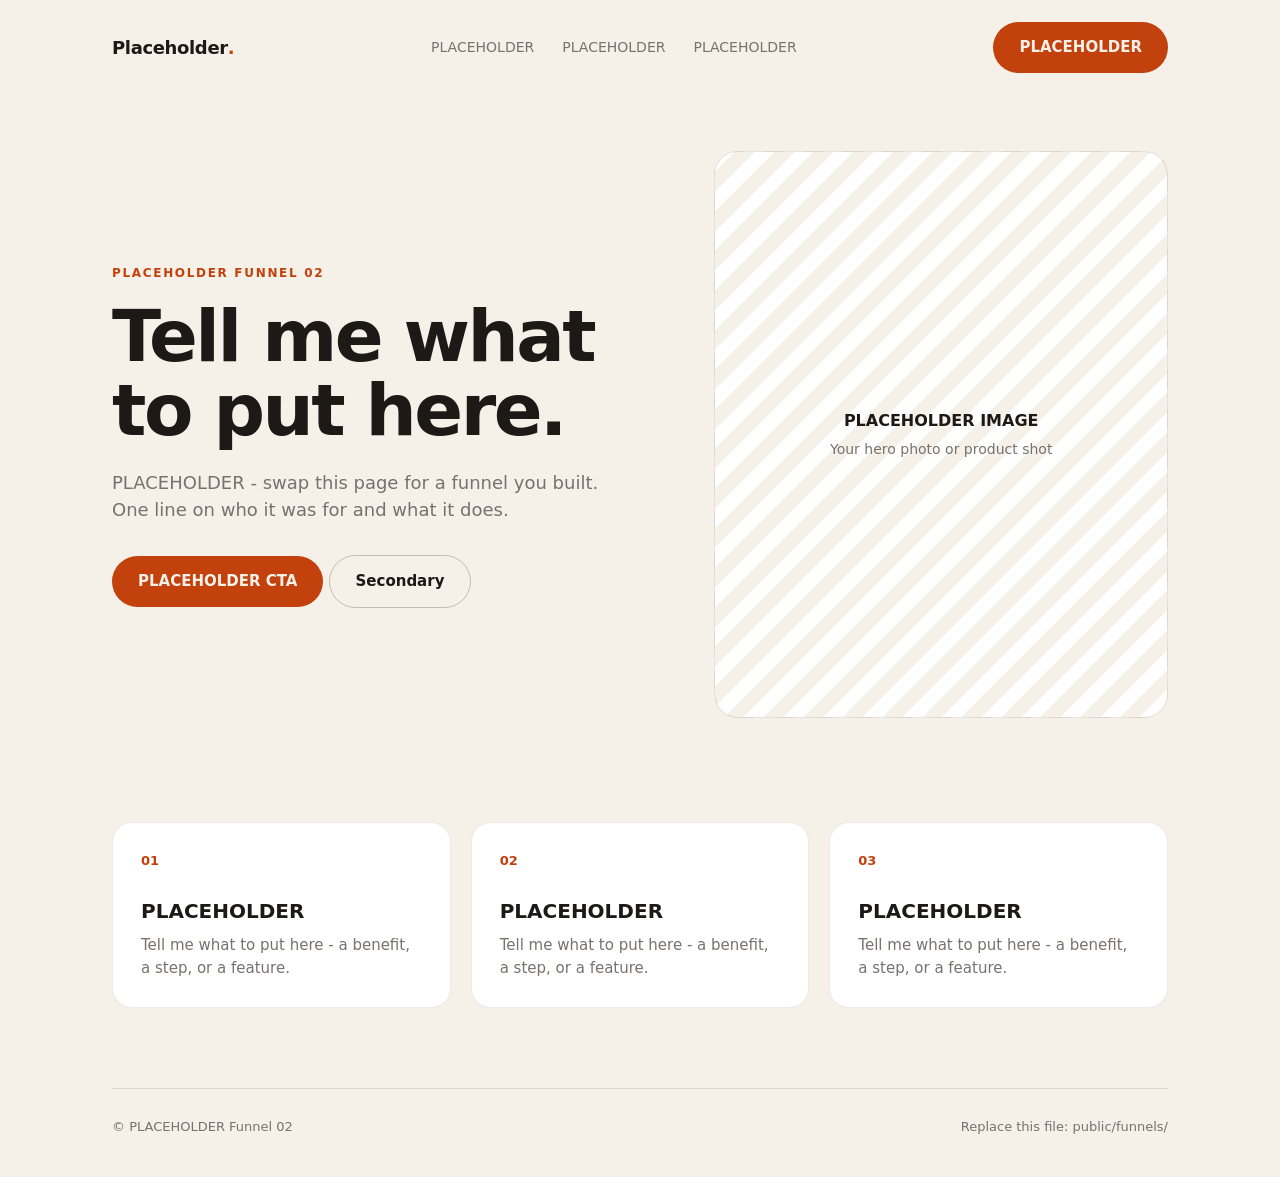
<file: public/funnels/placeholder-funnel-02.html>
<!doctype html>
<html lang="en"><head><meta charset="utf-8"><meta name="viewport" content="width=device-width,initial-scale=1">
<title>Placeholder Funnel 02</title><style>
*{box-sizing:border-box;margin:0;padding:0}
body{font-family:system-ui,-apple-system,'Segoe UI',sans-serif;background:#F5F0E8;color:#1C1917;line-height:1.5}
a{color:inherit;text-decoration:none}
.wrap{max-width:1120px;margin:0 auto;padding:0 32px}
nav{display:flex;align-items:center;justify-content:space-between;padding:22px 0}
.logo{font-weight:800;letter-spacing:-.02em;font-size:18px}
.logo b{color:#C2410C}
.links{display:flex;gap:28px;font-size:14px;color:#78716C}
.btn{display:inline-block;background:#C2410C;color:#F5F0E8;font-weight:700;font-size:15px;padding:14px 26px;border-radius:999px}
.btn--ghost{background:transparent;color:#1C1917;border:1px solid #78716C66}
.tag{display:inline-block;font-size:12px;font-weight:700;letter-spacing:.14em;text-transform:uppercase;color:#C2410C;margin-bottom:18px}
h1{font-size:clamp(40px,6vw,72px);line-height:1.02;letter-spacing:-.035em;font-weight:800;max-width:14ch}
h2{font-size:clamp(28px,3.4vw,40px);letter-spacing:-.02em;line-height:1.1;margin-bottom:14px}
p.lede{font-size:18px;color:#78716C;max-width:46ch;margin:22px 0 32px}
.hero{display:grid;grid-template-columns:1.1fr .9fr;gap:48px;align-items:center;padding:56px 0 80px}
.shot{aspect-ratio:4/5;border-radius:24px;background:
  repeating-linear-gradient(135deg,#FFFFFF 0 14px,#F5F0E8 14px 28px);
  border:1px solid #78716C33;display:grid;place-items:center;text-align:center;padding:24px;color:#78716C;font-size:14px}
.shot strong{display:block;color:#1C1917;font-size:16px;margin-bottom:6px}
.row{display:grid;grid-template-columns:repeat(3,1fr);gap:20px;padding:24px 0 80px}
.card{background:#FFFFFF;border:1px solid #78716C22;border-radius:20px;padding:28px}
.card .n{font-size:13px;font-weight:700;color:#C2410C;margin-bottom:26px}
.card h3{font-size:20px;margin-bottom:8px}
.card p{color:#78716C;font-size:15px}
.band{background:#FFFFFF;border-radius:28px;padding:56px;display:grid;grid-template-columns:1fr auto;gap:32px;align-items:center;margin-bottom:80px}
.quote{font-size:24px;line-height:1.35;max-width:40ch}
.who{margin-top:16px;color:#78716C;font-size:14px}
.form{background:#FFFFFF;border-radius:24px;padding:32px;display:grid;gap:12px}
.field{height:48px;border-radius:12px;border:1px solid #78716C44;padding:0 16px;display:flex;align-items:center;color:#78716C;font-size:14px}
footer{border-top:1px solid #78716C33;padding:28px 0 40px;color:#78716C;font-size:13px;display:flex;justify-content:space-between}
@media (max-width:760px){.hero,.band{grid-template-columns:1fr}.row{grid-template-columns:1fr}.links{display:none}}
</style></head>
<body><div class="wrap">
<nav><span class="logo">Placeholder<b>.</b></span>
<span class="links"><a href="#">PLACEHOLDER</a><a href="#">PLACEHOLDER</a><a href="#">PLACEHOLDER</a></span>
<a class="btn" href="#">PLACEHOLDER</a></nav>

<section class="hero"><div>
<span class="tag">PLACEHOLDER Funnel 02</span>
<h1>Tell me what to put here.</h1>
<p class="lede">PLACEHOLDER - swap this page for a funnel you built. One line on who it was for and what it does.</p>
<a class="btn" href="#">PLACEHOLDER CTA</a> <a class="btn btn--ghost" href="#">Secondary</a>
</div><div class="shot"><div><strong>PLACEHOLDER IMAGE</strong>Your hero photo or product shot</div></div></section><div class="row"><div class="card"><div class="n">01</div><h3>PLACEHOLDER</h3><p>Tell me what to put here - a benefit, a step, or a feature.</p></div><div class="card"><div class="n">02</div><h3>PLACEHOLDER</h3><p>Tell me what to put here - a benefit, a step, or a feature.</p></div><div class="card"><div class="n">03</div><h3>PLACEHOLDER</h3><p>Tell me what to put here - a benefit, a step, or a feature.</p></div></div>
<footer><span>&copy; PLACEHOLDER Funnel 02</span><span>Replace this file: public/funnels/</span></footer>
</div></body></html>
</file>
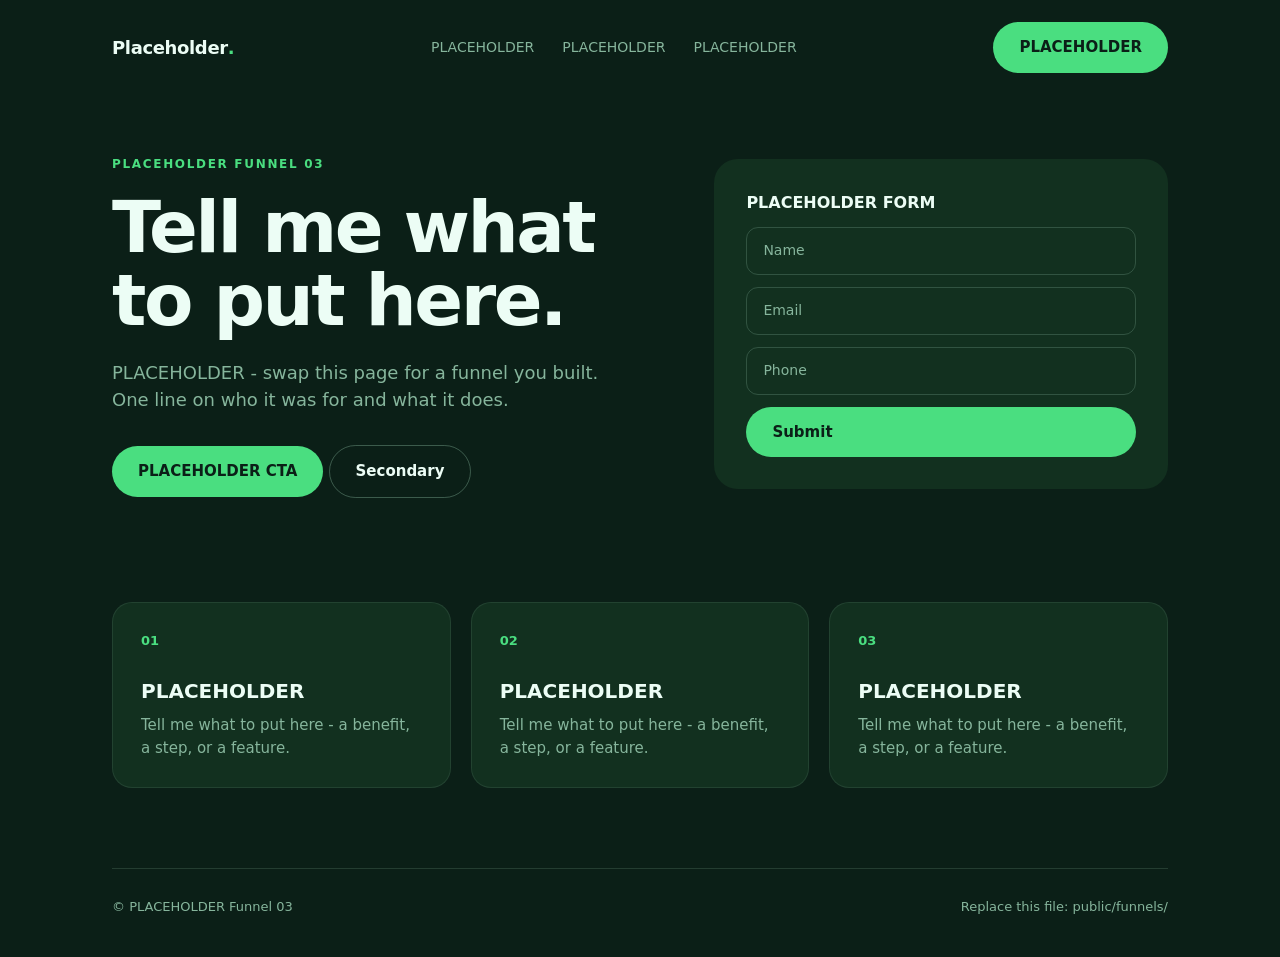
<file: public/funnels/placeholder-funnel-03.html>
<!doctype html>
<html lang="en"><head><meta charset="utf-8"><meta name="viewport" content="width=device-width,initial-scale=1">
<title>Placeholder Funnel 03</title><style>
*{box-sizing:border-box;margin:0;padding:0}
body{font-family:system-ui,-apple-system,'Segoe UI',sans-serif;background:#0B1F17;color:#ECFDF5;line-height:1.5}
a{color:inherit;text-decoration:none}
.wrap{max-width:1120px;margin:0 auto;padding:0 32px}
nav{display:flex;align-items:center;justify-content:space-between;padding:22px 0}
.logo{font-weight:800;letter-spacing:-.02em;font-size:18px}
.logo b{color:#4ADE80}
.links{display:flex;gap:28px;font-size:14px;color:#86B59C}
.btn{display:inline-block;background:#4ADE80;color:#0B1F17;font-weight:700;font-size:15px;padding:14px 26px;border-radius:999px}
.btn--ghost{background:transparent;color:#ECFDF5;border:1px solid #86B59C66}
.tag{display:inline-block;font-size:12px;font-weight:700;letter-spacing:.14em;text-transform:uppercase;color:#4ADE80;margin-bottom:18px}
h1{font-size:clamp(40px,6vw,72px);line-height:1.02;letter-spacing:-.035em;font-weight:800;max-width:14ch}
h2{font-size:clamp(28px,3.4vw,40px);letter-spacing:-.02em;line-height:1.1;margin-bottom:14px}
p.lede{font-size:18px;color:#86B59C;max-width:46ch;margin:22px 0 32px}
.hero{display:grid;grid-template-columns:1.1fr .9fr;gap:48px;align-items:center;padding:56px 0 80px}
.shot{aspect-ratio:4/5;border-radius:24px;background:
  repeating-linear-gradient(135deg,#12301F 0 14px,#0B1F17 14px 28px);
  border:1px solid #86B59C33;display:grid;place-items:center;text-align:center;padding:24px;color:#86B59C;font-size:14px}
.shot strong{display:block;color:#ECFDF5;font-size:16px;margin-bottom:6px}
.row{display:grid;grid-template-columns:repeat(3,1fr);gap:20px;padding:24px 0 80px}
.card{background:#12301F;border:1px solid #86B59C22;border-radius:20px;padding:28px}
.card .n{font-size:13px;font-weight:700;color:#4ADE80;margin-bottom:26px}
.card h3{font-size:20px;margin-bottom:8px}
.card p{color:#86B59C;font-size:15px}
.band{background:#12301F;border-radius:28px;padding:56px;display:grid;grid-template-columns:1fr auto;gap:32px;align-items:center;margin-bottom:80px}
.quote{font-size:24px;line-height:1.35;max-width:40ch}
.who{margin-top:16px;color:#86B59C;font-size:14px}
.form{background:#12301F;border-radius:24px;padding:32px;display:grid;gap:12px}
.field{height:48px;border-radius:12px;border:1px solid #86B59C44;padding:0 16px;display:flex;align-items:center;color:#86B59C;font-size:14px}
footer{border-top:1px solid #86B59C33;padding:28px 0 40px;color:#86B59C;font-size:13px;display:flex;justify-content:space-between}
@media (max-width:760px){.hero,.band{grid-template-columns:1fr}.row{grid-template-columns:1fr}.links{display:none}}
</style></head>
<body><div class="wrap">
<nav><span class="logo">Placeholder<b>.</b></span>
<span class="links"><a href="#">PLACEHOLDER</a><a href="#">PLACEHOLDER</a><a href="#">PLACEHOLDER</a></span>
<a class="btn" href="#">PLACEHOLDER</a></nav>

<section class="hero"><div>
<span class="tag">PLACEHOLDER Funnel 03</span>
<h1>Tell me what to put here.</h1>
<p class="lede">PLACEHOLDER - swap this page for a funnel you built. One line on who it was for and what it does.</p>
<a class="btn" href="#">PLACEHOLDER CTA</a> <a class="btn btn--ghost" href="#">Secondary</a>
</div><div class="form"><strong>PLACEHOLDER FORM</strong>
<div class="field">Name</div><div class="field">Email</div><div class="field">Phone</div><a class="btn" href="#">Submit</a></div></section><div class="row"><div class="card"><div class="n">01</div><h3>PLACEHOLDER</h3><p>Tell me what to put here - a benefit, a step, or a feature.</p></div><div class="card"><div class="n">02</div><h3>PLACEHOLDER</h3><p>Tell me what to put here - a benefit, a step, or a feature.</p></div><div class="card"><div class="n">03</div><h3>PLACEHOLDER</h3><p>Tell me what to put here - a benefit, a step, or a feature.</p></div></div>
<footer><span>&copy; PLACEHOLDER Funnel 03</span><span>Replace this file: public/funnels/</span></footer>
</div></body></html>
</file>
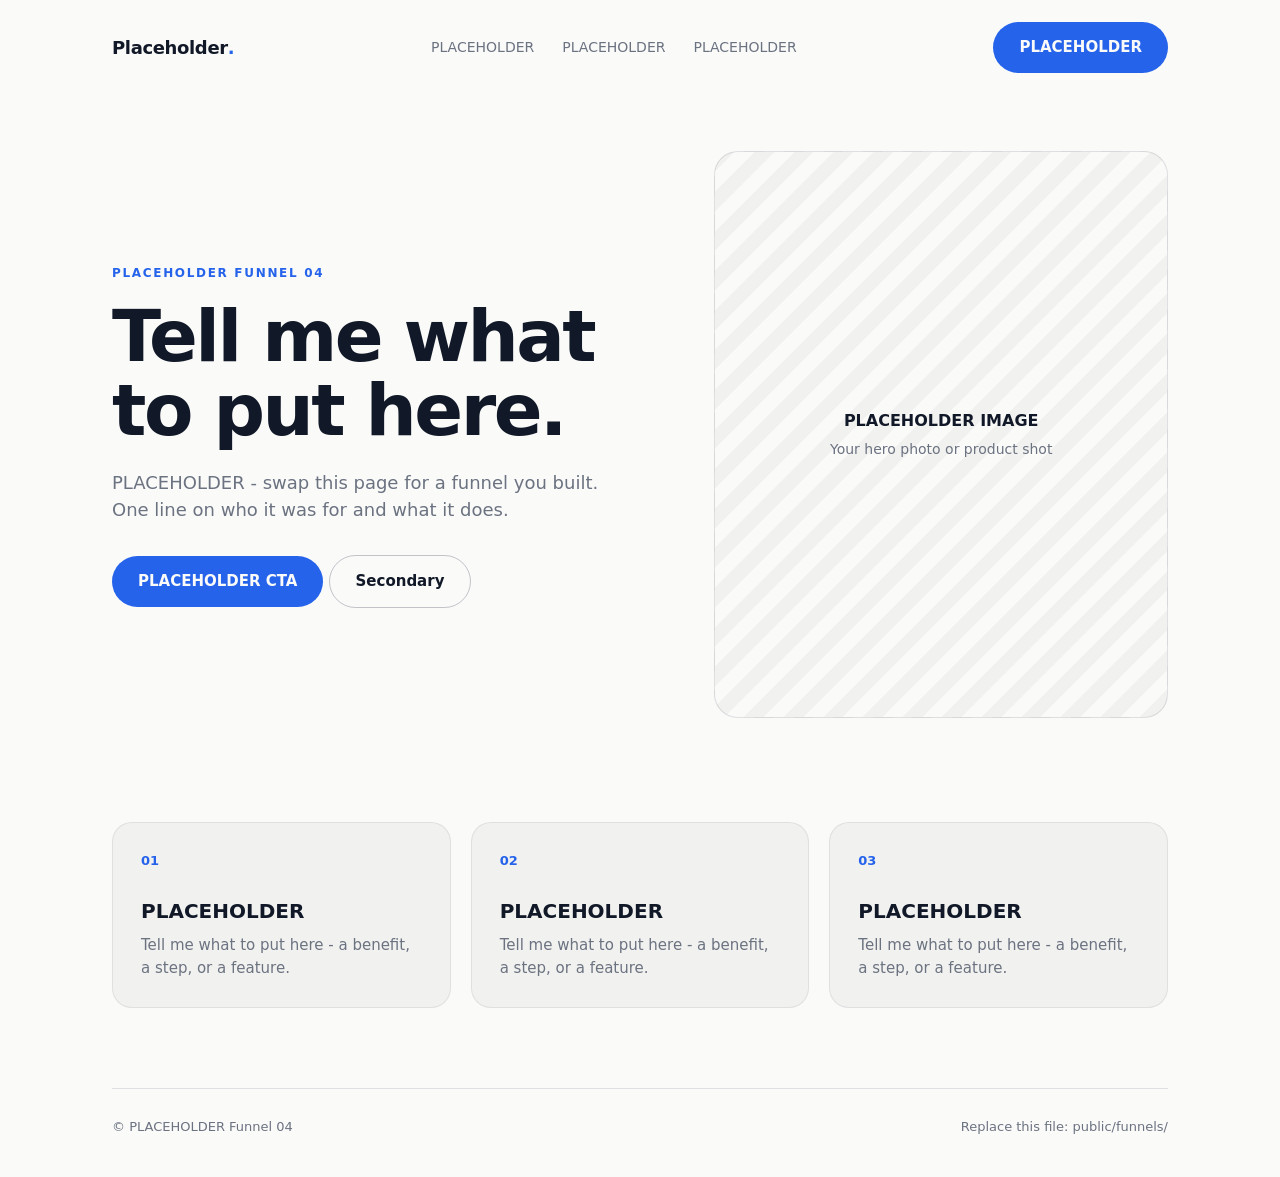
<file: public/funnels/placeholder-funnel-04.html>
<!doctype html>
<html lang="en"><head><meta charset="utf-8"><meta name="viewport" content="width=device-width,initial-scale=1">
<title>Placeholder Funnel 04</title><style>
*{box-sizing:border-box;margin:0;padding:0}
body{font-family:system-ui,-apple-system,'Segoe UI',sans-serif;background:#FAFAF9;color:#111827;line-height:1.5}
a{color:inherit;text-decoration:none}
.wrap{max-width:1120px;margin:0 auto;padding:0 32px}
nav{display:flex;align-items:center;justify-content:space-between;padding:22px 0}
.logo{font-weight:800;letter-spacing:-.02em;font-size:18px}
.logo b{color:#2563EB}
.links{display:flex;gap:28px;font-size:14px;color:#6B7280}
.btn{display:inline-block;background:#2563EB;color:#FAFAF9;font-weight:700;font-size:15px;padding:14px 26px;border-radius:999px}
.btn--ghost{background:transparent;color:#111827;border:1px solid #6B728066}
.tag{display:inline-block;font-size:12px;font-weight:700;letter-spacing:.14em;text-transform:uppercase;color:#2563EB;margin-bottom:18px}
h1{font-size:clamp(40px,6vw,72px);line-height:1.02;letter-spacing:-.035em;font-weight:800;max-width:14ch}
h2{font-size:clamp(28px,3.4vw,40px);letter-spacing:-.02em;line-height:1.1;margin-bottom:14px}
p.lede{font-size:18px;color:#6B7280;max-width:46ch;margin:22px 0 32px}
.hero{display:grid;grid-template-columns:1.1fr .9fr;gap:48px;align-items:center;padding:56px 0 80px}
.shot{aspect-ratio:4/5;border-radius:24px;background:
  repeating-linear-gradient(135deg,#F1F1EF 0 14px,#FAFAF9 14px 28px);
  border:1px solid #6B728033;display:grid;place-items:center;text-align:center;padding:24px;color:#6B7280;font-size:14px}
.shot strong{display:block;color:#111827;font-size:16px;margin-bottom:6px}
.row{display:grid;grid-template-columns:repeat(3,1fr);gap:20px;padding:24px 0 80px}
.card{background:#F1F1EF;border:1px solid #6B728022;border-radius:20px;padding:28px}
.card .n{font-size:13px;font-weight:700;color:#2563EB;margin-bottom:26px}
.card h3{font-size:20px;margin-bottom:8px}
.card p{color:#6B7280;font-size:15px}
.band{background:#F1F1EF;border-radius:28px;padding:56px;display:grid;grid-template-columns:1fr auto;gap:32px;align-items:center;margin-bottom:80px}
.quote{font-size:24px;line-height:1.35;max-width:40ch}
.who{margin-top:16px;color:#6B7280;font-size:14px}
.form{background:#F1F1EF;border-radius:24px;padding:32px;display:grid;gap:12px}
.field{height:48px;border-radius:12px;border:1px solid #6B728044;padding:0 16px;display:flex;align-items:center;color:#6B7280;font-size:14px}
footer{border-top:1px solid #6B728033;padding:28px 0 40px;color:#6B7280;font-size:13px;display:flex;justify-content:space-between}
@media (max-width:760px){.hero,.band{grid-template-columns:1fr}.row{grid-template-columns:1fr}.links{display:none}}
</style></head>
<body><div class="wrap">
<nav><span class="logo">Placeholder<b>.</b></span>
<span class="links"><a href="#">PLACEHOLDER</a><a href="#">PLACEHOLDER</a><a href="#">PLACEHOLDER</a></span>
<a class="btn" href="#">PLACEHOLDER</a></nav>

<section class="hero"><div>
<span class="tag">PLACEHOLDER Funnel 04</span>
<h1>Tell me what to put here.</h1>
<p class="lede">PLACEHOLDER - swap this page for a funnel you built. One line on who it was for and what it does.</p>
<a class="btn" href="#">PLACEHOLDER CTA</a> <a class="btn btn--ghost" href="#">Secondary</a>
</div><div class="shot"><div><strong>PLACEHOLDER IMAGE</strong>Your hero photo or product shot</div></div></section><div class="row"><div class="card"><div class="n">01</div><h3>PLACEHOLDER</h3><p>Tell me what to put here - a benefit, a step, or a feature.</p></div><div class="card"><div class="n">02</div><h3>PLACEHOLDER</h3><p>Tell me what to put here - a benefit, a step, or a feature.</p></div><div class="card"><div class="n">03</div><h3>PLACEHOLDER</h3><p>Tell me what to put here - a benefit, a step, or a feature.</p></div></div>
<footer><span>&copy; PLACEHOLDER Funnel 04</span><span>Replace this file: public/funnels/</span></footer>
</div></body></html>
</file>
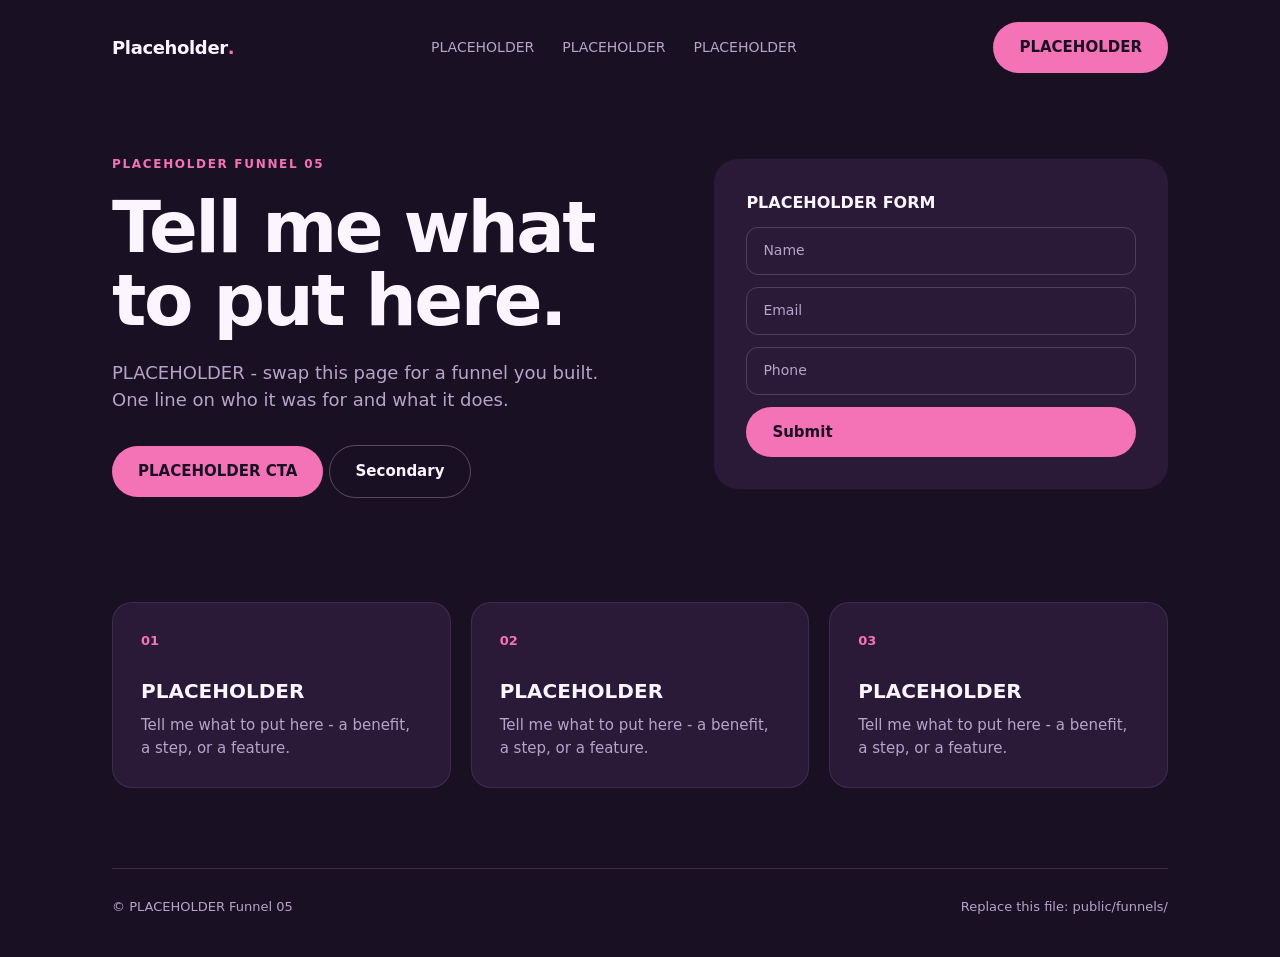
<file: public/funnels/placeholder-funnel-05.html>
<!doctype html>
<html lang="en"><head><meta charset="utf-8"><meta name="viewport" content="width=device-width,initial-scale=1">
<title>Placeholder Funnel 05</title><style>
*{box-sizing:border-box;margin:0;padding:0}
body{font-family:system-ui,-apple-system,'Segoe UI',sans-serif;background:#1A1023;color:#FAF5FF;line-height:1.5}
a{color:inherit;text-decoration:none}
.wrap{max-width:1120px;margin:0 auto;padding:0 32px}
nav{display:flex;align-items:center;justify-content:space-between;padding:22px 0}
.logo{font-weight:800;letter-spacing:-.02em;font-size:18px}
.logo b{color:#F472B6}
.links{display:flex;gap:28px;font-size:14px;color:#B8A3C9}
.btn{display:inline-block;background:#F472B6;color:#1A1023;font-weight:700;font-size:15px;padding:14px 26px;border-radius:999px}
.btn--ghost{background:transparent;color:#FAF5FF;border:1px solid #B8A3C966}
.tag{display:inline-block;font-size:12px;font-weight:700;letter-spacing:.14em;text-transform:uppercase;color:#F472B6;margin-bottom:18px}
h1{font-size:clamp(40px,6vw,72px);line-height:1.02;letter-spacing:-.035em;font-weight:800;max-width:14ch}
h2{font-size:clamp(28px,3.4vw,40px);letter-spacing:-.02em;line-height:1.1;margin-bottom:14px}
p.lede{font-size:18px;color:#B8A3C9;max-width:46ch;margin:22px 0 32px}
.hero{display:grid;grid-template-columns:1.1fr .9fr;gap:48px;align-items:center;padding:56px 0 80px}
.shot{aspect-ratio:4/5;border-radius:24px;background:
  repeating-linear-gradient(135deg,#2A1A38 0 14px,#1A1023 14px 28px);
  border:1px solid #B8A3C933;display:grid;place-items:center;text-align:center;padding:24px;color:#B8A3C9;font-size:14px}
.shot strong{display:block;color:#FAF5FF;font-size:16px;margin-bottom:6px}
.row{display:grid;grid-template-columns:repeat(3,1fr);gap:20px;padding:24px 0 80px}
.card{background:#2A1A38;border:1px solid #B8A3C922;border-radius:20px;padding:28px}
.card .n{font-size:13px;font-weight:700;color:#F472B6;margin-bottom:26px}
.card h3{font-size:20px;margin-bottom:8px}
.card p{color:#B8A3C9;font-size:15px}
.band{background:#2A1A38;border-radius:28px;padding:56px;display:grid;grid-template-columns:1fr auto;gap:32px;align-items:center;margin-bottom:80px}
.quote{font-size:24px;line-height:1.35;max-width:40ch}
.who{margin-top:16px;color:#B8A3C9;font-size:14px}
.form{background:#2A1A38;border-radius:24px;padding:32px;display:grid;gap:12px}
.field{height:48px;border-radius:12px;border:1px solid #B8A3C944;padding:0 16px;display:flex;align-items:center;color:#B8A3C9;font-size:14px}
footer{border-top:1px solid #B8A3C933;padding:28px 0 40px;color:#B8A3C9;font-size:13px;display:flex;justify-content:space-between}
@media (max-width:760px){.hero,.band{grid-template-columns:1fr}.row{grid-template-columns:1fr}.links{display:none}}
</style></head>
<body><div class="wrap">
<nav><span class="logo">Placeholder<b>.</b></span>
<span class="links"><a href="#">PLACEHOLDER</a><a href="#">PLACEHOLDER</a><a href="#">PLACEHOLDER</a></span>
<a class="btn" href="#">PLACEHOLDER</a></nav>

<section class="hero"><div>
<span class="tag">PLACEHOLDER Funnel 05</span>
<h1>Tell me what to put here.</h1>
<p class="lede">PLACEHOLDER - swap this page for a funnel you built. One line on who it was for and what it does.</p>
<a class="btn" href="#">PLACEHOLDER CTA</a> <a class="btn btn--ghost" href="#">Secondary</a>
</div><div class="form"><strong>PLACEHOLDER FORM</strong>
<div class="field">Name</div><div class="field">Email</div><div class="field">Phone</div><a class="btn" href="#">Submit</a></div></section><div class="row"><div class="card"><div class="n">01</div><h3>PLACEHOLDER</h3><p>Tell me what to put here - a benefit, a step, or a feature.</p></div><div class="card"><div class="n">02</div><h3>PLACEHOLDER</h3><p>Tell me what to put here - a benefit, a step, or a feature.</p></div><div class="card"><div class="n">03</div><h3>PLACEHOLDER</h3><p>Tell me what to put here - a benefit, a step, or a feature.</p></div></div>
<footer><span>&copy; PLACEHOLDER Funnel 05</span><span>Replace this file: public/funnels/</span></footer>
</div></body></html>
</file>
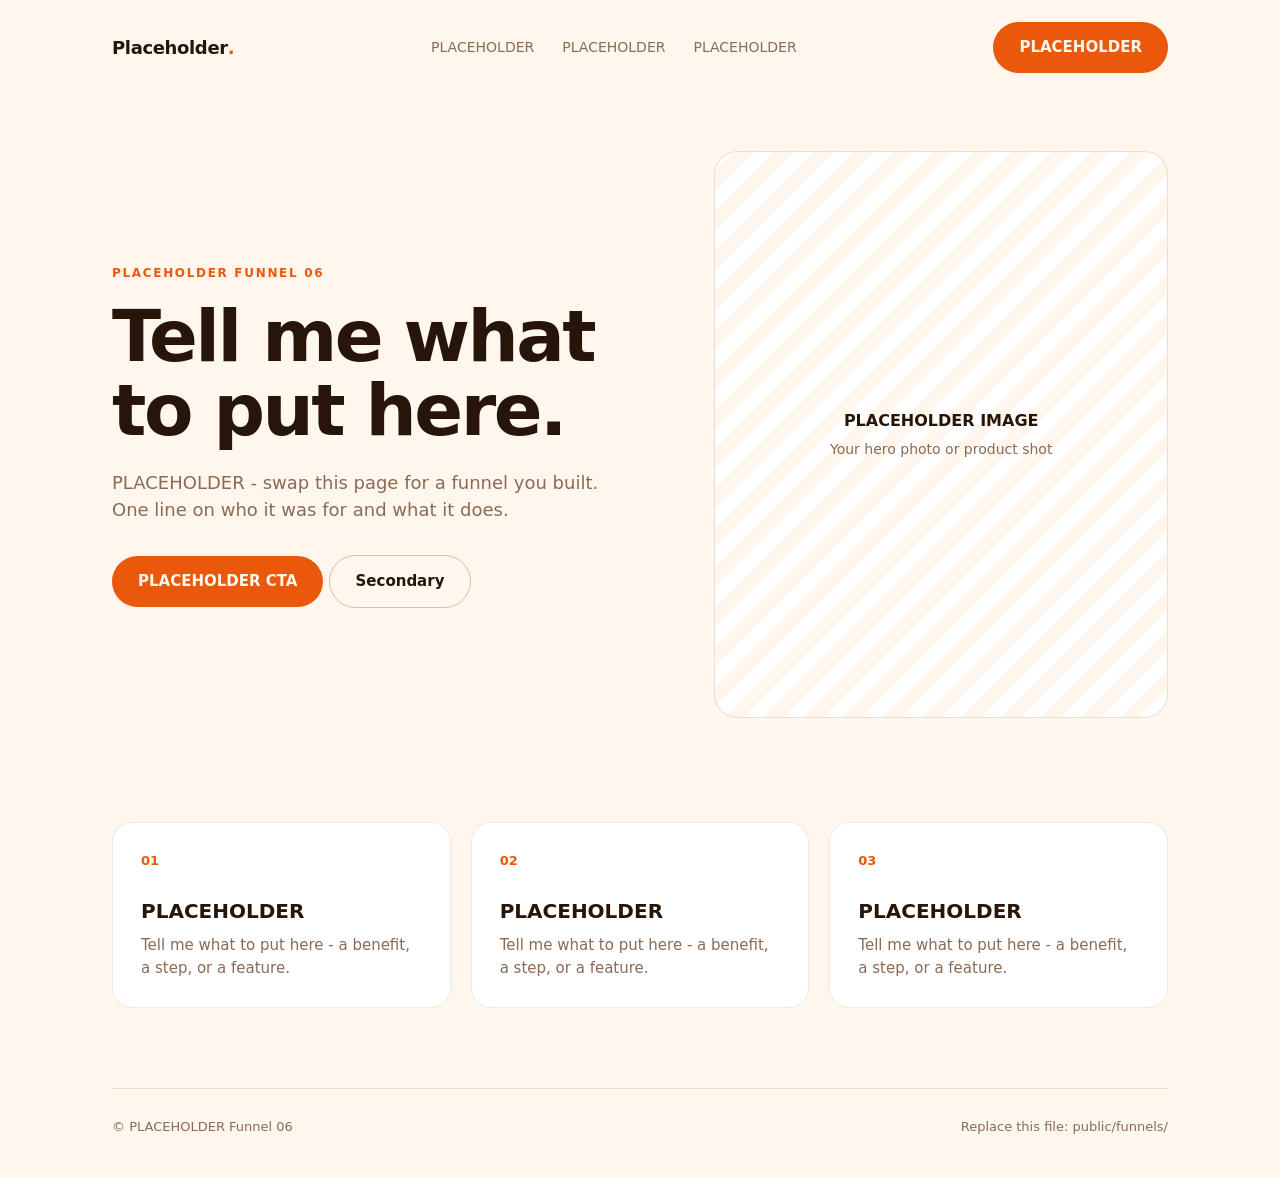
<file: public/funnels/placeholder-funnel-06.html>
<!doctype html>
<html lang="en"><head><meta charset="utf-8"><meta name="viewport" content="width=device-width,initial-scale=1">
<title>Placeholder Funnel 06</title><style>
*{box-sizing:border-box;margin:0;padding:0}
body{font-family:system-ui,-apple-system,'Segoe UI',sans-serif;background:#FFF7ED;color:#27150A;line-height:1.5}
a{color:inherit;text-decoration:none}
.wrap{max-width:1120px;margin:0 auto;padding:0 32px}
nav{display:flex;align-items:center;justify-content:space-between;padding:22px 0}
.logo{font-weight:800;letter-spacing:-.02em;font-size:18px}
.logo b{color:#EA580C}
.links{display:flex;gap:28px;font-size:14px;color:#8A6A55}
.btn{display:inline-block;background:#EA580C;color:#FFF7ED;font-weight:700;font-size:15px;padding:14px 26px;border-radius:999px}
.btn--ghost{background:transparent;color:#27150A;border:1px solid #8A6A5566}
.tag{display:inline-block;font-size:12px;font-weight:700;letter-spacing:.14em;text-transform:uppercase;color:#EA580C;margin-bottom:18px}
h1{font-size:clamp(40px,6vw,72px);line-height:1.02;letter-spacing:-.035em;font-weight:800;max-width:14ch}
h2{font-size:clamp(28px,3.4vw,40px);letter-spacing:-.02em;line-height:1.1;margin-bottom:14px}
p.lede{font-size:18px;color:#8A6A55;max-width:46ch;margin:22px 0 32px}
.hero{display:grid;grid-template-columns:1.1fr .9fr;gap:48px;align-items:center;padding:56px 0 80px}
.shot{aspect-ratio:4/5;border-radius:24px;background:
  repeating-linear-gradient(135deg,#FFFFFF 0 14px,#FFF7ED 14px 28px);
  border:1px solid #8A6A5533;display:grid;place-items:center;text-align:center;padding:24px;color:#8A6A55;font-size:14px}
.shot strong{display:block;color:#27150A;font-size:16px;margin-bottom:6px}
.row{display:grid;grid-template-columns:repeat(3,1fr);gap:20px;padding:24px 0 80px}
.card{background:#FFFFFF;border:1px solid #8A6A5522;border-radius:20px;padding:28px}
.card .n{font-size:13px;font-weight:700;color:#EA580C;margin-bottom:26px}
.card h3{font-size:20px;margin-bottom:8px}
.card p{color:#8A6A55;font-size:15px}
.band{background:#FFFFFF;border-radius:28px;padding:56px;display:grid;grid-template-columns:1fr auto;gap:32px;align-items:center;margin-bottom:80px}
.quote{font-size:24px;line-height:1.35;max-width:40ch}
.who{margin-top:16px;color:#8A6A55;font-size:14px}
.form{background:#FFFFFF;border-radius:24px;padding:32px;display:grid;gap:12px}
.field{height:48px;border-radius:12px;border:1px solid #8A6A5544;padding:0 16px;display:flex;align-items:center;color:#8A6A55;font-size:14px}
footer{border-top:1px solid #8A6A5533;padding:28px 0 40px;color:#8A6A55;font-size:13px;display:flex;justify-content:space-between}
@media (max-width:760px){.hero,.band{grid-template-columns:1fr}.row{grid-template-columns:1fr}.links{display:none}}
</style></head>
<body><div class="wrap">
<nav><span class="logo">Placeholder<b>.</b></span>
<span class="links"><a href="#">PLACEHOLDER</a><a href="#">PLACEHOLDER</a><a href="#">PLACEHOLDER</a></span>
<a class="btn" href="#">PLACEHOLDER</a></nav>

<section class="hero"><div>
<span class="tag">PLACEHOLDER Funnel 06</span>
<h1>Tell me what to put here.</h1>
<p class="lede">PLACEHOLDER - swap this page for a funnel you built. One line on who it was for and what it does.</p>
<a class="btn" href="#">PLACEHOLDER CTA</a> <a class="btn btn--ghost" href="#">Secondary</a>
</div><div class="shot"><div><strong>PLACEHOLDER IMAGE</strong>Your hero photo or product shot</div></div></section><div class="row"><div class="card"><div class="n">01</div><h3>PLACEHOLDER</h3><p>Tell me what to put here - a benefit, a step, or a feature.</p></div><div class="card"><div class="n">02</div><h3>PLACEHOLDER</h3><p>Tell me what to put here - a benefit, a step, or a feature.</p></div><div class="card"><div class="n">03</div><h3>PLACEHOLDER</h3><p>Tell me what to put here - a benefit, a step, or a feature.</p></div></div>
<footer><span>&copy; PLACEHOLDER Funnel 06</span><span>Replace this file: public/funnels/</span></footer>
</div></body></html>
</file>
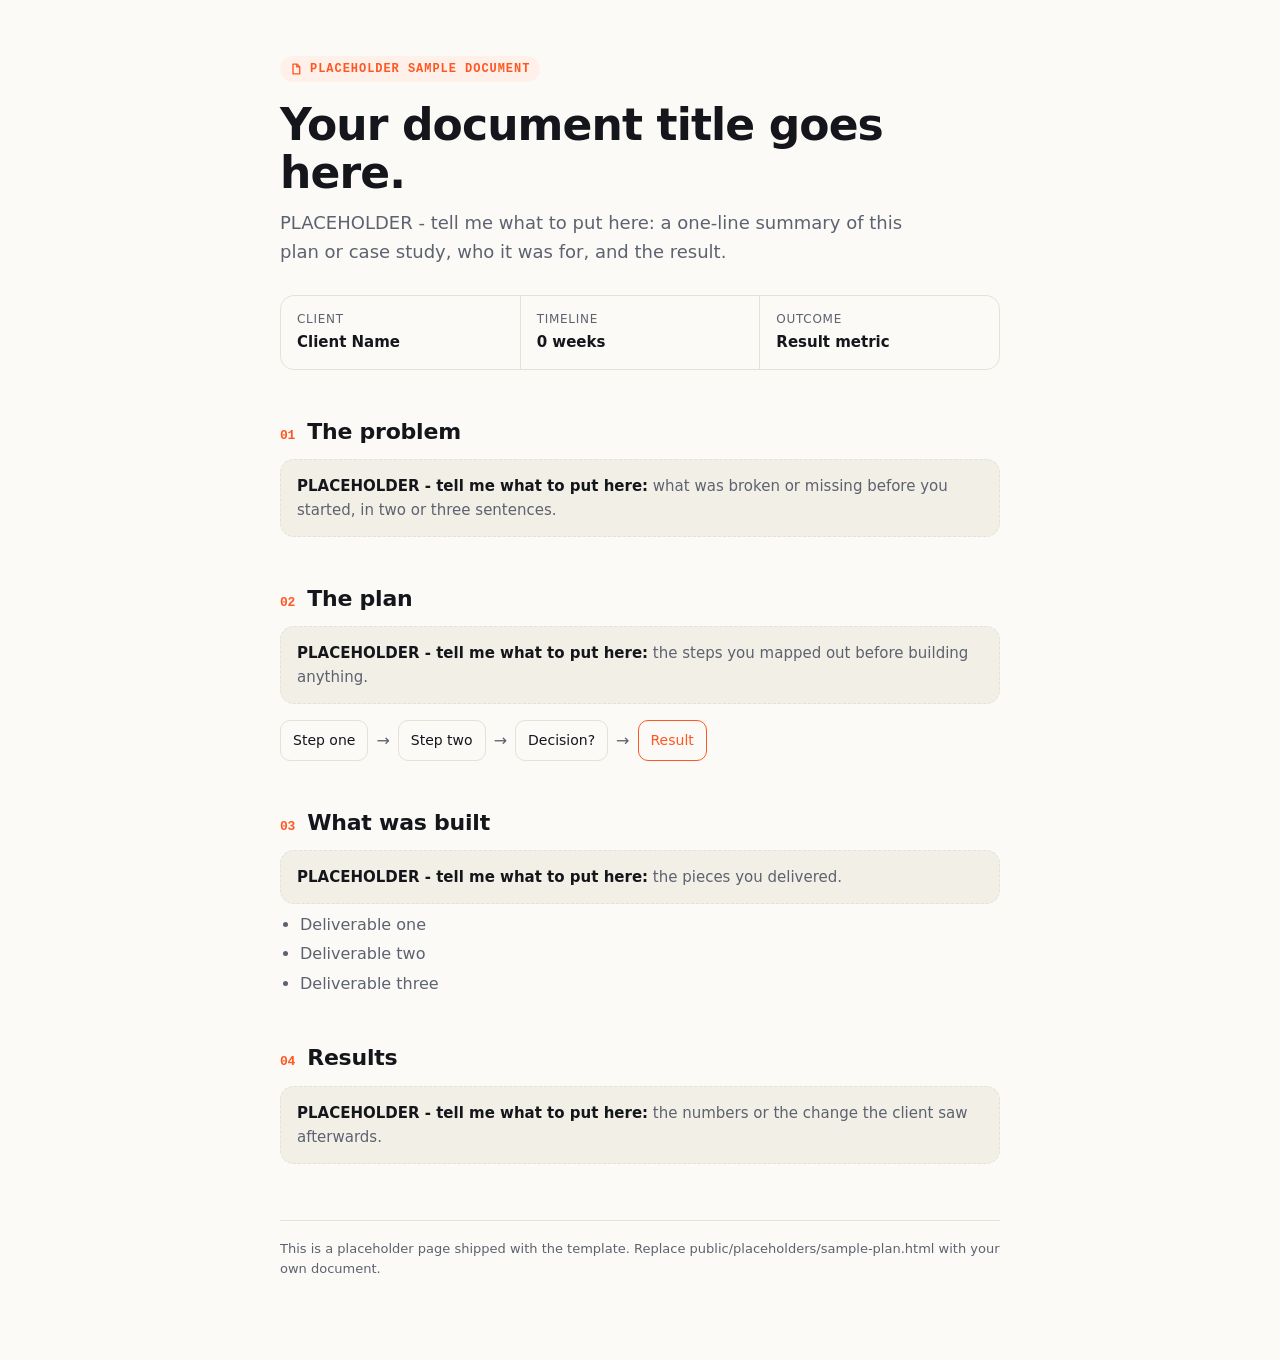
<file: public/placeholders/sample-plan.html>
<!doctype html>
<html lang="en">
<head>
<meta charset="utf-8">
<meta name="viewport" content="width=device-width, initial-scale=1">
<title>Sample Document - Placeholder</title>
<meta name="robots" content="noindex">
<style>
  :root {
    --paper: #fbfaf6;
    --ink: #14161c;
    --muted: #5d6270;
    --line: #e4e1d6;
    --tint: #f2efe6;
    --accent: #ff5722;
    --accent-soft: #fff1ea;
    --radius: 14px;
  }
  @media (prefers-color-scheme: dark) {
    :root {
      --paper: #0e0f16;
      --ink: #f2f2f5;
      --muted: #a2a6b4;
      --line: #262836;
      --tint: #161824;
      --accent-soft: #2a1710;
    }
  }
  * { box-sizing: border-box; }
  html, body { margin: 0; }
  body {
    background: var(--paper);
    color: var(--ink);
    font: 16px/1.6 ui-sans-serif, system-ui, -apple-system, "Segoe UI", sans-serif;
    -webkit-font-smoothing: antialiased;
  }
  .doc { max-width: 760px; margin: 0 auto; padding: 56px 20px 80px; }
  .tag {
    display: inline-flex; align-items: center; gap: 8px;
    font: 600 12px/1 ui-monospace, SFMono-Regular, Menlo, monospace;
    letter-spacing: .08em; text-transform: uppercase;
    color: var(--accent); background: var(--accent-soft);
    padding: 7px 10px; border-radius: 999px;
  }
  .tag svg { width: 12px; height: 12px; }
  h1 { font-size: clamp(30px, 5vw, 44px); line-height: 1.1; letter-spacing: -.02em; margin: 18px 0 12px; }
  .lede { color: var(--muted); font-size: 18px; margin: 0 0 28px; max-width: 58ch; }
  .meta { display: grid; grid-template-columns: repeat(3, minmax(0, 1fr)); gap: 1px; background: var(--line); border: 1px solid var(--line); border-radius: var(--radius); overflow: hidden; margin-bottom: 44px; }
  .meta div { background: var(--paper); padding: 14px 16px; }
  .meta span { display: block; font-size: 12px; color: var(--muted); text-transform: uppercase; letter-spacing: .06em; }
  .meta b { font-weight: 600; font-size: 15px; }
  h2 { font-size: 22px; letter-spacing: -.01em; margin: 44px 0 10px; display: flex; gap: 12px; align-items: baseline; }
  h2 i { font: 600 13px/1 ui-monospace, SFMono-Regular, Menlo, monospace; font-style: normal; color: var(--accent); }
  p { margin: 0 0 12px; }
  .hint {
    border: 1px dashed var(--line); background: var(--tint);
    border-radius: var(--radius); padding: 14px 16px; color: var(--muted); font-size: 15px;
  }
  .hint strong { color: var(--ink); }
  .flow { display: flex; flex-wrap: wrap; gap: 8px; margin: 16px 0 4px; }
  .flow span {
    border: 1px solid var(--line); background: var(--paper);
    border-radius: 10px; padding: 8px 12px; font-size: 14px; font-weight: 500;
  }
  .flow span.on { border-color: var(--accent); color: var(--accent); }
  .flow em { align-self: center; color: var(--muted); font-style: normal; }
  ul.list { padding-left: 20px; margin: 8px 0 0; color: var(--muted); }
  ul.list li { margin: 4px 0; }
  footer { margin-top: 56px; padding-top: 18px; border-top: 1px solid var(--line); color: var(--muted); font-size: 13px; }
  @media (max-width: 560px) { .meta { grid-template-columns: 1fr; } }
</style>
</head>
<body>
  <main class="doc">
    <span class="tag">
      <svg viewBox="0 0 16 16" fill="none" stroke="currentColor" stroke-width="1.8" aria-hidden="true"><path d="M4 1.5h5.5L13 5v9.5H4z"/><path d="M9 1.5V5h4"/></svg>
      <span id="doc-kind">Placeholder sample document</span>
    </span>
    <h1 id="doc-title">Your document title goes here.</h1>
    <p class="lede">PLACEHOLDER - tell me what to put here: a one-line summary of this plan or case study, who it was for, and the result.</p>

    <div class="meta">
      <div><span>Client</span><b>Client Name</b></div>
      <div><span>Timeline</span><b>0 weeks</b></div>
      <div><span>Outcome</span><b>Result metric</b></div>
    </div>

    <h2><i>01</i>The problem</h2>
    <div class="hint"><strong>PLACEHOLDER - tell me what to put here:</strong> what was broken or missing before you started, in two or three sentences.</div>

    <h2><i>02</i>The plan</h2>
    <p class="hint"><strong>PLACEHOLDER - tell me what to put here:</strong> the steps you mapped out before building anything.</p>
    <div class="flow" aria-label="Example flow">
      <span>Step one</span><em>&rarr;</em>
      <span>Step two</span><em>&rarr;</em>
      <span>Decision?</span><em>&rarr;</em>
      <span class="on">Result</span>
    </div>

    <h2><i>03</i>What was built</h2>
    <div class="hint"><strong>PLACEHOLDER - tell me what to put here:</strong> the pieces you delivered.</div>
    <ul class="list">
      <li>Deliverable one</li>
      <li>Deliverable two</li>
      <li>Deliverable three</li>
    </ul>

    <h2><i>04</i>Results</h2>
    <div class="hint"><strong>PLACEHOLDER - tell me what to put here:</strong> the numbers or the change the client saw afterwards.</div>

    <footer>This is a placeholder page shipped with the template. Replace public/placeholders/sample-plan.html with your own document.</footer>
  </main>
  <script>
    // ?doc=N labels the page for the featured-project panels that reuse it.
    (function () {
      var n = new URLSearchParams(location.search).get('doc');
      var names = { '1': 'Featured Project One', '2': 'Featured Project Two', '3': 'Featured Project Three' };
      if (!n || !names[n]) return;
      var kind = document.getElementById('doc-kind');
      var title = document.getElementById('doc-title');
      if (kind) kind.textContent = 'Placeholder - ' + names[n];
      if (title) title.textContent = names[n] + ': your page goes here.';
    })();
  </script>
</body>
</html>
</file>
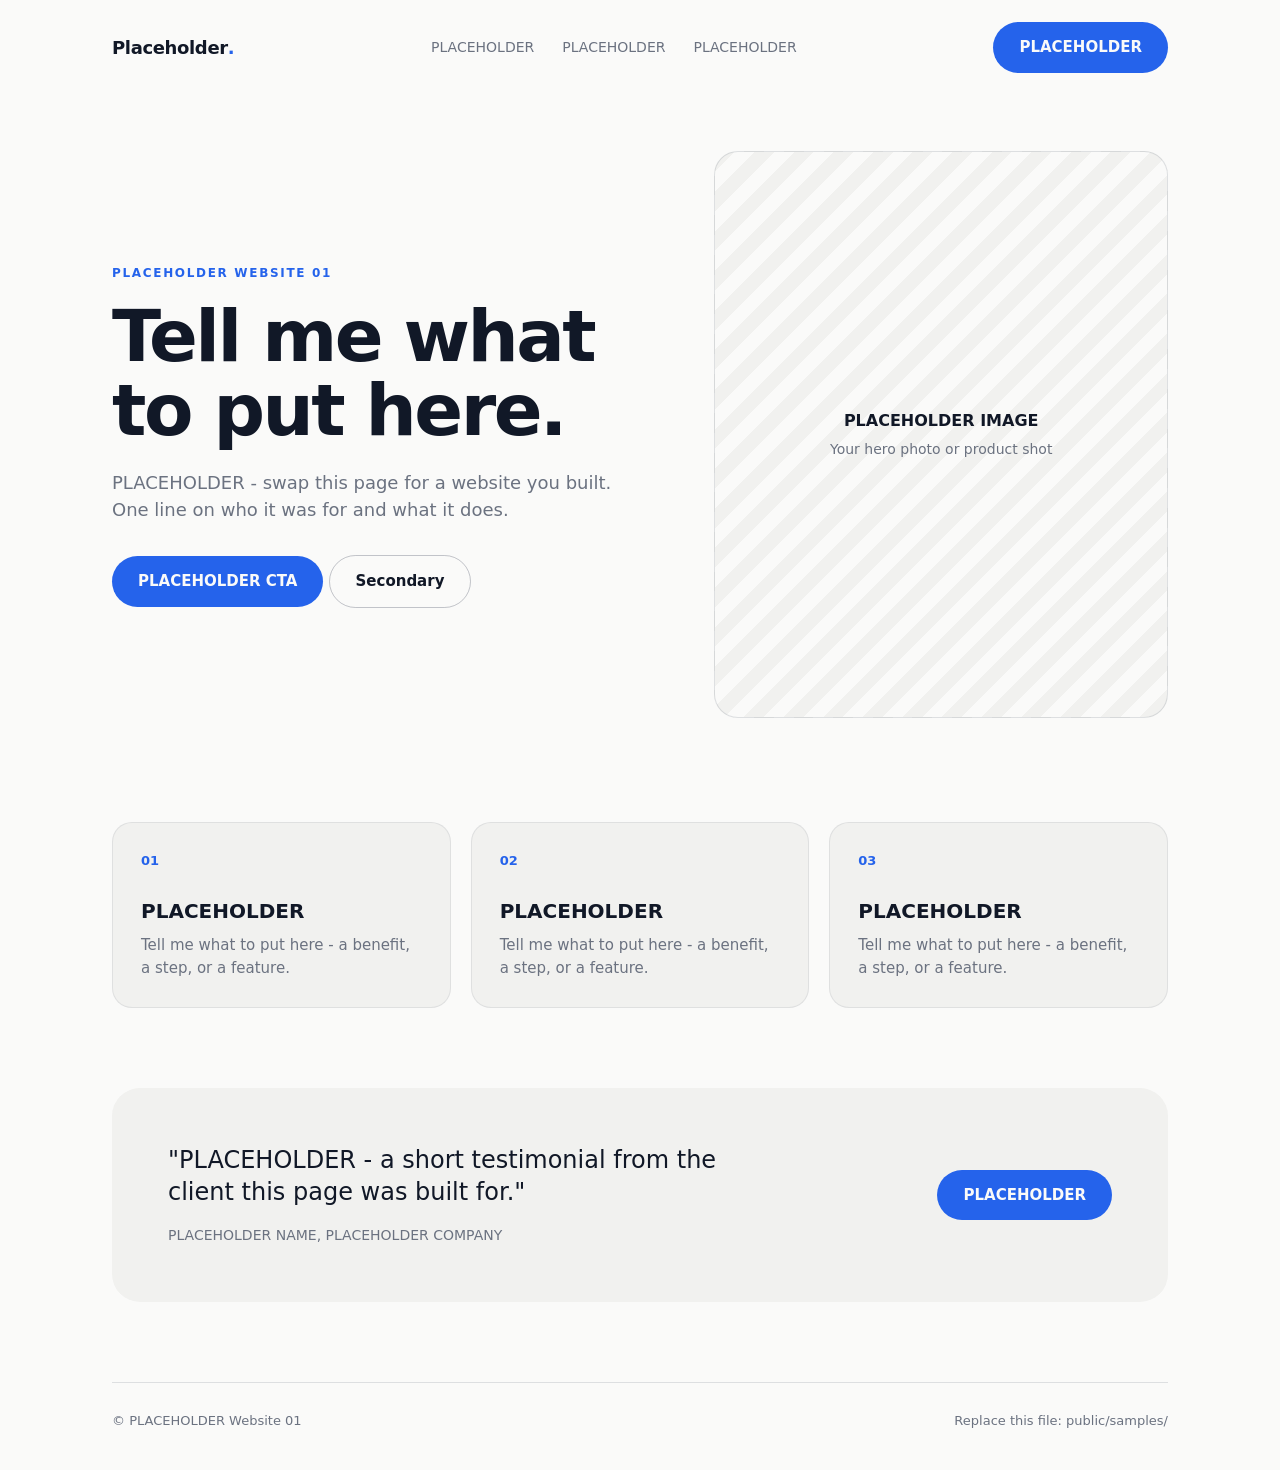
<file: public/samples/placeholder-site-01.html>
<!doctype html>
<html lang="en"><head><meta charset="utf-8"><meta name="viewport" content="width=device-width,initial-scale=1">
<title>Placeholder Website 01</title><style>
*{box-sizing:border-box;margin:0;padding:0}
body{font-family:system-ui,-apple-system,'Segoe UI',sans-serif;background:#FAFAF9;color:#111827;line-height:1.5}
a{color:inherit;text-decoration:none}
.wrap{max-width:1120px;margin:0 auto;padding:0 32px}
nav{display:flex;align-items:center;justify-content:space-between;padding:22px 0}
.logo{font-weight:800;letter-spacing:-.02em;font-size:18px}
.logo b{color:#2563EB}
.links{display:flex;gap:28px;font-size:14px;color:#6B7280}
.btn{display:inline-block;background:#2563EB;color:#FAFAF9;font-weight:700;font-size:15px;padding:14px 26px;border-radius:999px}
.btn--ghost{background:transparent;color:#111827;border:1px solid #6B728066}
.tag{display:inline-block;font-size:12px;font-weight:700;letter-spacing:.14em;text-transform:uppercase;color:#2563EB;margin-bottom:18px}
h1{font-size:clamp(40px,6vw,72px);line-height:1.02;letter-spacing:-.035em;font-weight:800;max-width:14ch}
h2{font-size:clamp(28px,3.4vw,40px);letter-spacing:-.02em;line-height:1.1;margin-bottom:14px}
p.lede{font-size:18px;color:#6B7280;max-width:46ch;margin:22px 0 32px}
.hero{display:grid;grid-template-columns:1.1fr .9fr;gap:48px;align-items:center;padding:56px 0 80px}
.shot{aspect-ratio:4/5;border-radius:24px;background:
  repeating-linear-gradient(135deg,#F1F1EF 0 14px,#FAFAF9 14px 28px);
  border:1px solid #6B728033;display:grid;place-items:center;text-align:center;padding:24px;color:#6B7280;font-size:14px}
.shot strong{display:block;color:#111827;font-size:16px;margin-bottom:6px}
.row{display:grid;grid-template-columns:repeat(3,1fr);gap:20px;padding:24px 0 80px}
.card{background:#F1F1EF;border:1px solid #6B728022;border-radius:20px;padding:28px}
.card .n{font-size:13px;font-weight:700;color:#2563EB;margin-bottom:26px}
.card h3{font-size:20px;margin-bottom:8px}
.card p{color:#6B7280;font-size:15px}
.band{background:#F1F1EF;border-radius:28px;padding:56px;display:grid;grid-template-columns:1fr auto;gap:32px;align-items:center;margin-bottom:80px}
.quote{font-size:24px;line-height:1.35;max-width:40ch}
.who{margin-top:16px;color:#6B7280;font-size:14px}
.form{background:#F1F1EF;border-radius:24px;padding:32px;display:grid;gap:12px}
.field{height:48px;border-radius:12px;border:1px solid #6B728044;padding:0 16px;display:flex;align-items:center;color:#6B7280;font-size:14px}
footer{border-top:1px solid #6B728033;padding:28px 0 40px;color:#6B7280;font-size:13px;display:flex;justify-content:space-between}
@media (max-width:760px){.hero,.band{grid-template-columns:1fr}.row{grid-template-columns:1fr}.links{display:none}}
</style></head>
<body><div class="wrap">
<nav><span class="logo">Placeholder<b>.</b></span>
<span class="links"><a href="#">PLACEHOLDER</a><a href="#">PLACEHOLDER</a><a href="#">PLACEHOLDER</a></span>
<a class="btn" href="#">PLACEHOLDER</a></nav>

<section class="hero"><div>
<span class="tag">PLACEHOLDER Website 01</span>
<h1>Tell me what to put here.</h1>
<p class="lede">PLACEHOLDER - swap this page for a website you built. One line on who it was for and what it does.</p>
<a class="btn" href="#">PLACEHOLDER CTA</a> <a class="btn btn--ghost" href="#">Secondary</a>
</div><div class="shot"><div><strong>PLACEHOLDER IMAGE</strong>Your hero photo or product shot</div></div></section><div class="row"><div class="card"><div class="n">01</div><h3>PLACEHOLDER</h3><p>Tell me what to put here - a benefit, a step, or a feature.</p></div><div class="card"><div class="n">02</div><h3>PLACEHOLDER</h3><p>Tell me what to put here - a benefit, a step, or a feature.</p></div><div class="card"><div class="n">03</div><h3>PLACEHOLDER</h3><p>Tell me what to put here - a benefit, a step, or a feature.</p></div></div><div class="band"><div><p class="quote">"PLACEHOLDER - a short testimonial from the client this page was built for."</p>
<p class="who">PLACEHOLDER NAME, PLACEHOLDER COMPANY</p></div><a class="btn" href="#">PLACEHOLDER</a></div>
<footer><span>&copy; PLACEHOLDER Website 01</span><span>Replace this file: public/samples/</span></footer>
</div></body></html>
</file>
